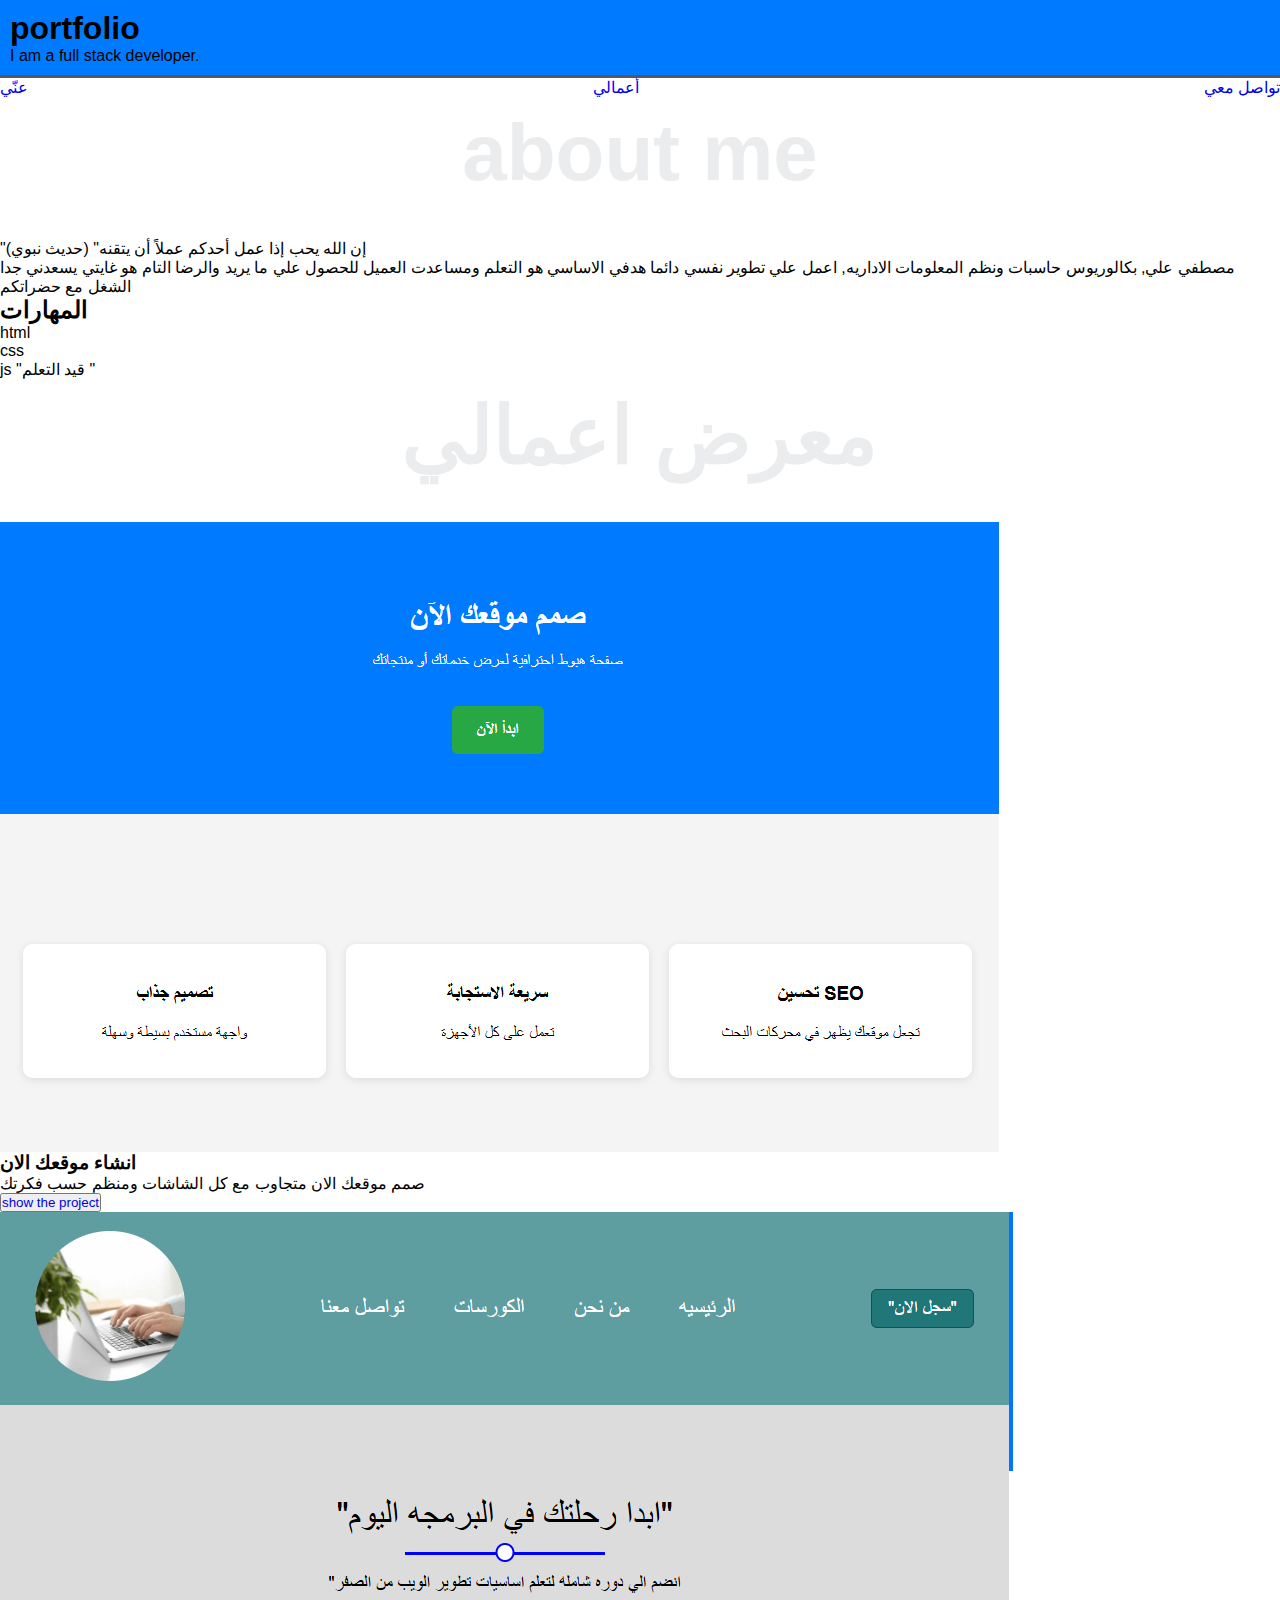
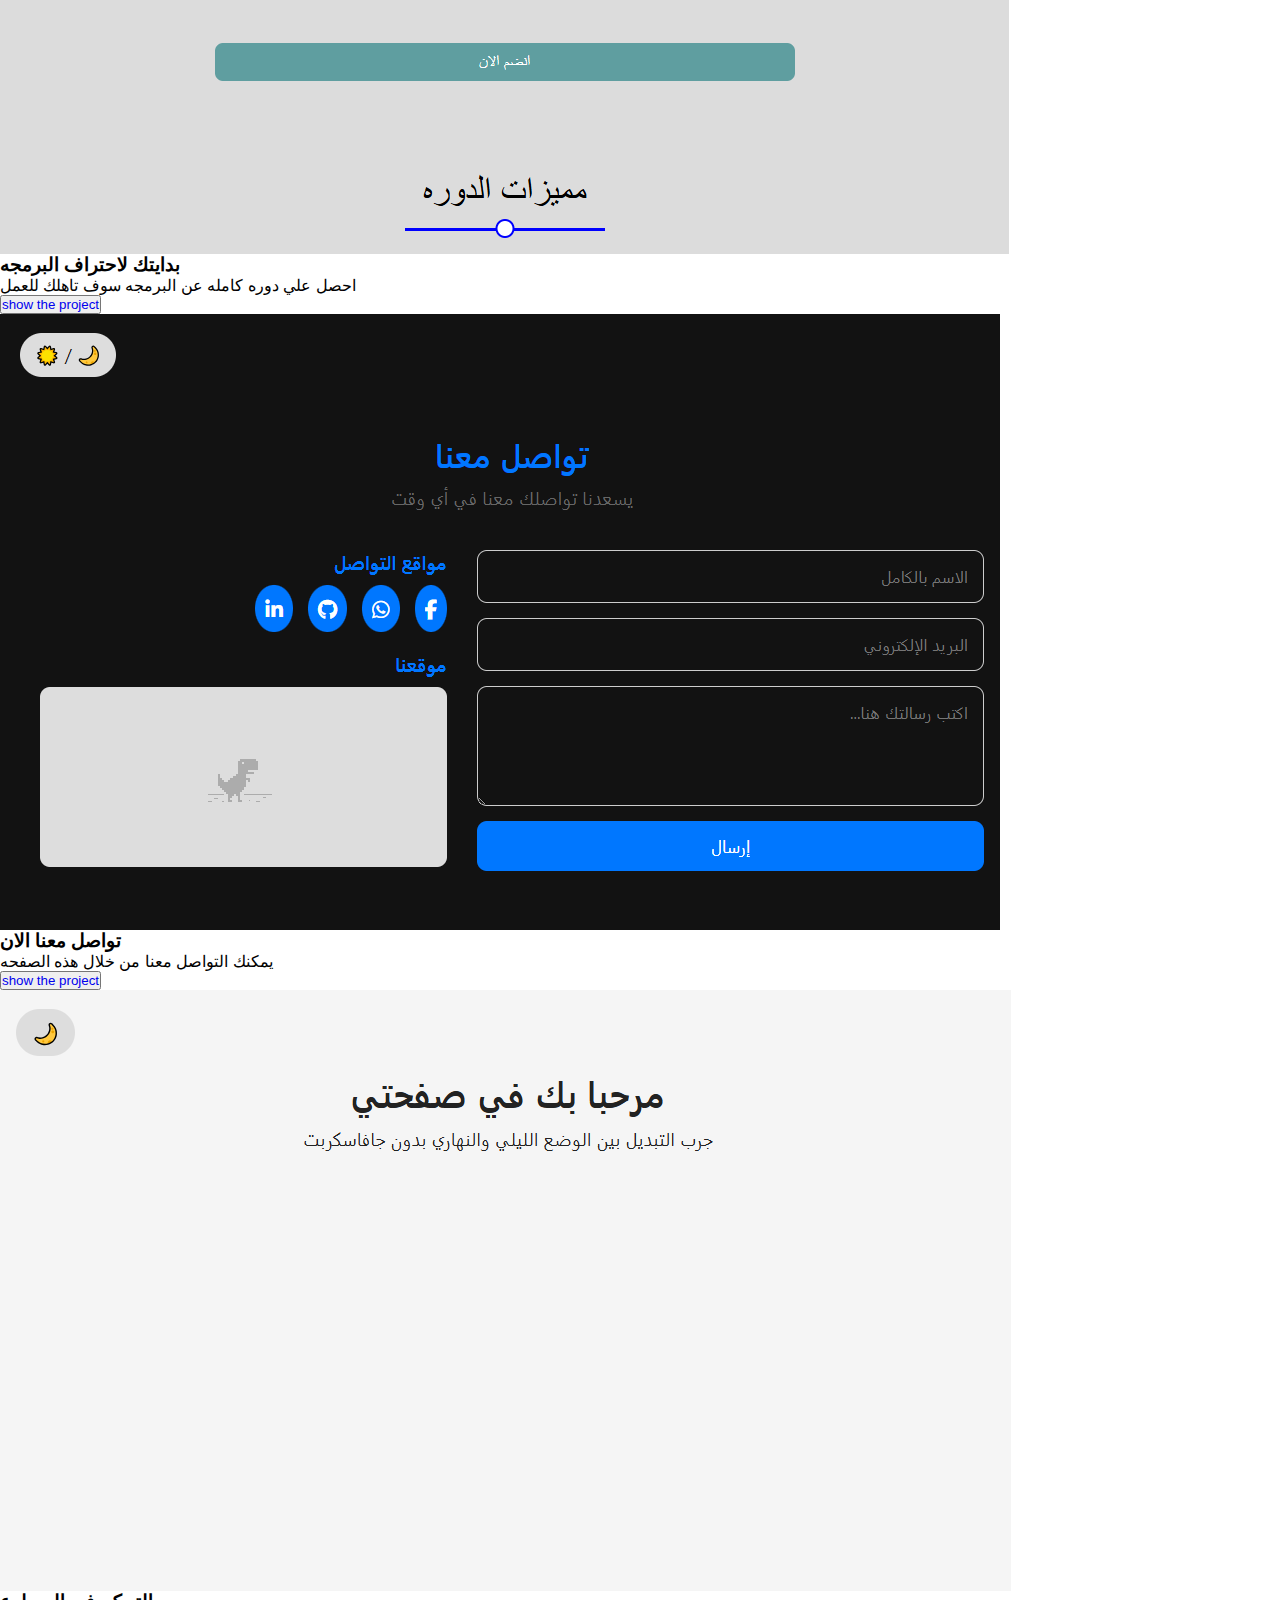
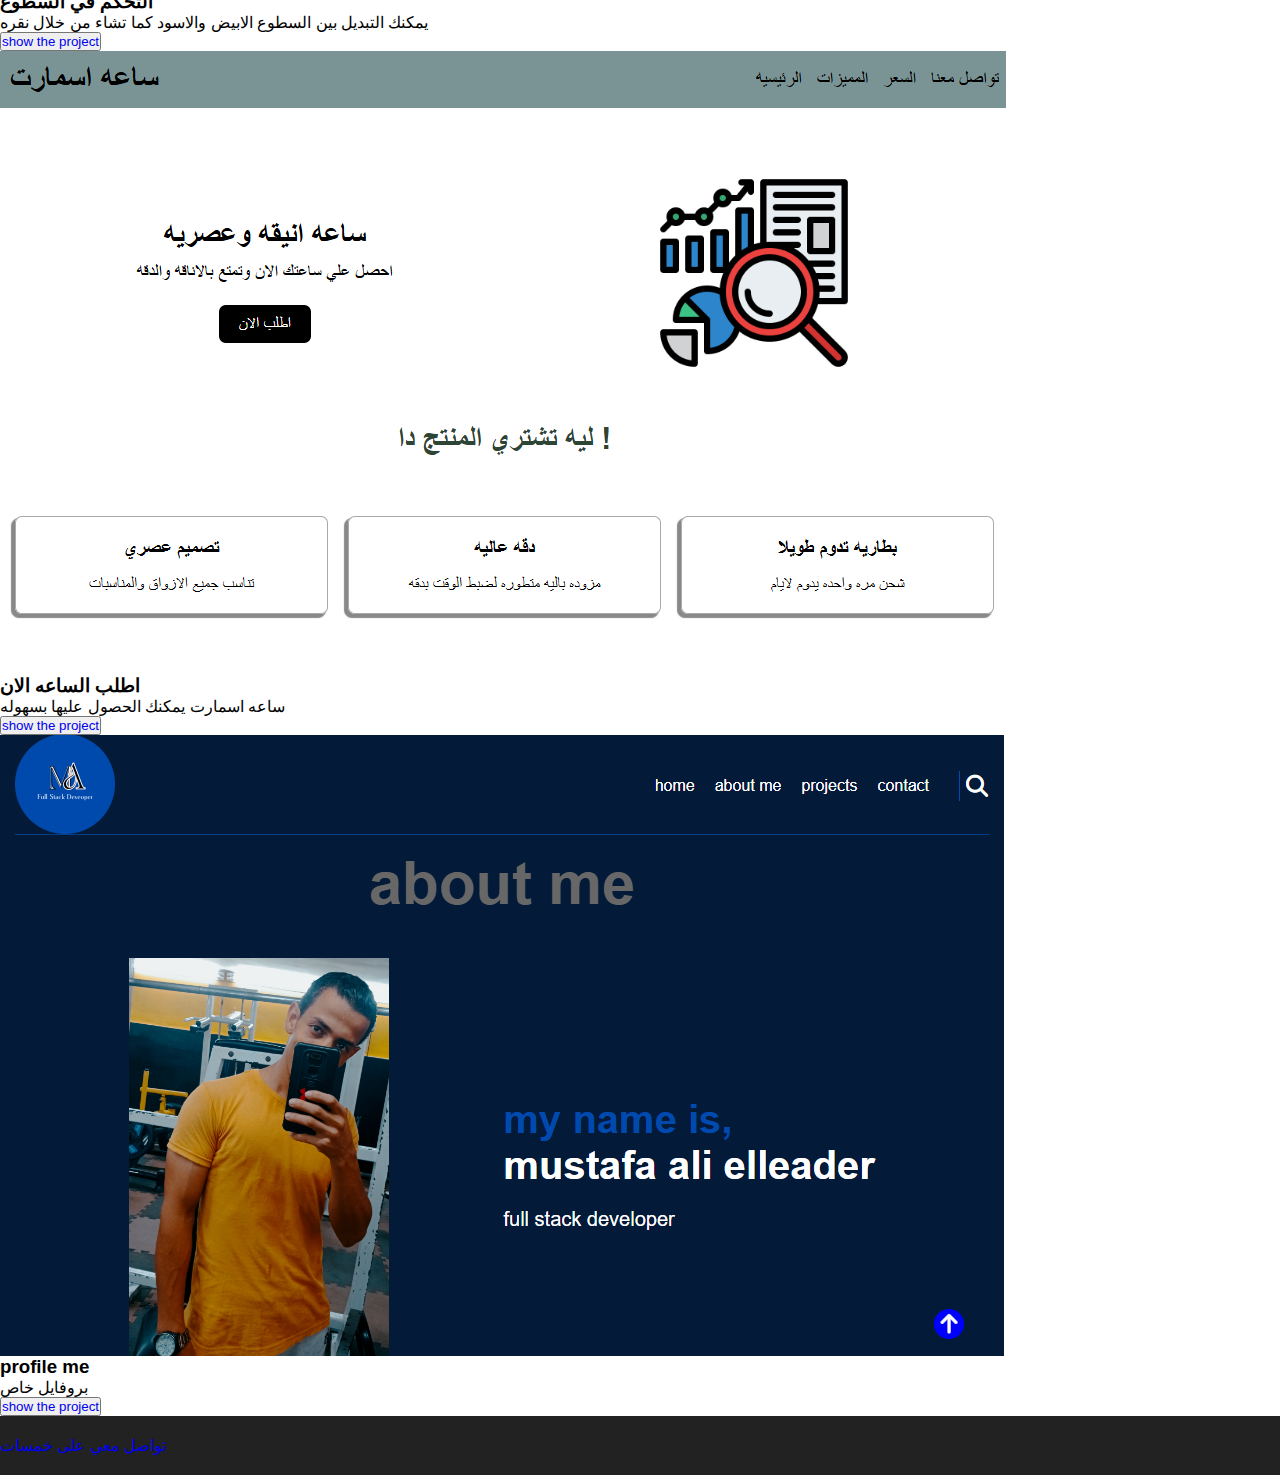
<file: index.html>
<html lang="ar">
<head>
  <meta charset="UTF-8">
  <meta name="viewport" content="width=device-width, initial-scale=1.0">
  <title>مصطفى علي - بورتفوليو</title>
  <link rel="stylesheet" href="css/test.css">
  <link href="https://fonts.googleapis.com/css2?family=Cairo:wght@400;700&display=swap" rel="stylesheet">
</head>
<body>
  <header>
    <h1>portfolio</h1>
    <p> I am a full stack developer.</p>
  </header>
  <nav>
    <a href="#about">عنّي</a>
    <a href="#projects">أعمالي</a>
    <a href="#contact">تواصل معي</a>
  </nav>
  <section class="about-me" id="about">
    <h1 class="title">about me</h1>
    <div class="info">
      <p>"إن الله يحب إذا عمل أحدكم عملاً أن يتقنه"
        (حديث نبوي) <br>
        مصطفي علي, بكالوريوس حاسبات ونظم المعلومات الاداريه,
        اعمل علي تطوير نفسي دائما هدفي الاساسي هو التعلم ومساعدت العميل للحصول علي ما يريد 
        والرضا التام هو غايتي يسعدني جدا الشغل مع حضراتكم
        
    </p>
    <div class="skills">
      <h2>المهارات</h2>
      <ol>
        <li>html</li>
        <li>css</li>
        <li>js "قيد التعلم "</li>
      </ol>
    </div>
    </div>
  </section>

  <section class="show-por" id="projects">
    <h2 class="title">معرض اعمالي</h2>
    <div class="projects">

      <div class="project">
        <div class="image"><img src="image/landing 1.PNG" alt="صوره المشروع"></div>
        <div class="info-pro">
          <h3>انشاء موقعك الان</h3>
          <p>صمم موقعك الان متجاوب مع كل الشاشات ومنظم حسب فكرتك</p>
        </div>
        <button><a href="landing1/index.html">show the project</a></button>
      </div>

      <div class="project">
        <div class="image"><img src="image/landing 2.PNG" alt="صوره المشروع"></div>
        <div class="info-pro">
          <h3>بدايتك لاحتراف البرمجه </h3>
          <p>احصل علي دوره كامله عن البرمجه سوف تاهلك للعمل </p>
        </div>
        <button><a href="landing2/codemaster.html">show the project</a></button>
      </div>

      <div class="project">
        <div class="image"><img src="image/landing 3.PNG" alt="صوره المشروع"></div>
        <div class="info-pro">
          <h3>تواصل معنا الان</h3>
          <p>يمكنك التواصل معنا من خلال هذه الصفحه</p>
        </div>
        <button><a href="landing3/index.html">show the project</a></button>
      </div>

      <div class="project">
        <div class="image"><img src="image/landing 4.PNG" alt="صوره المشروع"></div>
        <div class="info-pro">
          <h3>التحكم في السطوع</h3>
          <p>يمكنك التبديل بين السطوع الابيض والاسود كما تشاء من خلال نقره</p>
        </div>
        <button><a href="landing4/index.html">show the project</a></button>
      </div>

      <div class="project">
        <div class="image"><img src="wristwatch/image/Capture.PNG" alt="صوره المشروع"></div>
        <div class="info-pro">
          <h3>اطلب الساعه الان</h3>
          <p>ساعه اسمارت يمكنك الحصول عليها بسهوله</p>
        </div>
        <button><a href="wristwatch/index.html">show the project</a></button>
      </div>

      <div class="project">
        <div class="image"><img src="image/profile.PNG" alt="صوره المشروع"></div>
        <div class="info-pro">
          <h3>profile me</h3>
          <p>بروفايل خاص</p>
        </div>
        <button><a href="profile me/index.html">show the project</a></button>
      </div>
    </div>
  </section>

  <footer class="contact" id="contact">
    <a href="https://khamsat.com/user/mustafa_elleader_8" target="_blank">تواصل معي على خمسات</a>
  </footer>
</body>
</html>
</file>
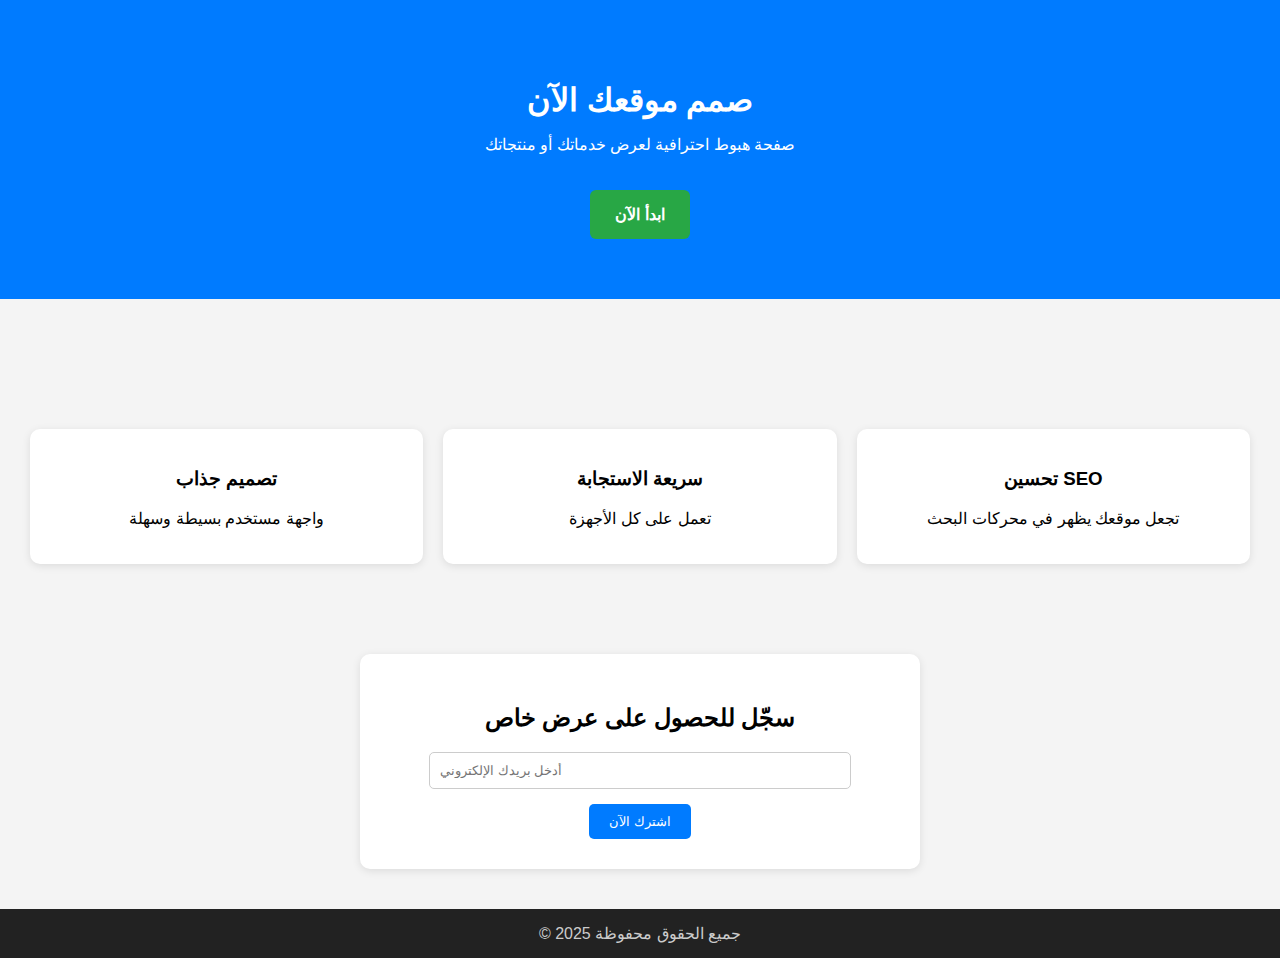
<file: landing1/index.html>
<!DOCTYPE html>
<html lang="ar">
<head>
  <meta charset="UTF-8">
  <meta name="viewport" content="width=device-width, initial-scale=1.0">
  <title>صفحة هبوط - خدمة تصميم مواقع</title>
  <link rel="stylesheet" href="css/style.css">
</head>
<body>
  <header>
    <h1>صمم موقعك الآن</h1>
    <p>صفحة هبوط احترافية لعرض خدماتك أو منتجاتك</p>
    <a href="#form" class="cta-button">ابدأ الآن</a>
  </header>

  <section>
    <!-- <img src="image/activity04.jpg" alt="صورة توضيحية" style="width: 100% ;max-width: 600px; height: 300px;"> -->
  </section>

  <section class="features">
    <div class="feature">
      <h3>تصميم جذاب</h3>
      <p>واجهة مستخدم بسيطة وسهلة</p>
    </div>
    <div class="feature">
      <h3>سريعة الاستجابة</h3>
      <p>تعمل على كل الأجهزة</p>
    </div>
    <div class="feature">
      <h3>تحسين SEO</h3>
      <p>تجعل موقعك يظهر في محركات البحث</p>
    </div>
  </section>

  <section id="form">
    <form>
      <h2>سجّل للحصول على عرض خاص</h2>
      <input type="email" placeholder="أدخل بريدك الإلكتروني" required>
      <br>
      <input type="submit" value="اشترك الآن">
    </form>
  </section>

  <footer>
    &copy; 2025 جميع الحقوق محفوظة
  </footer>

</body>
</html>
</body>
</html>
</file>
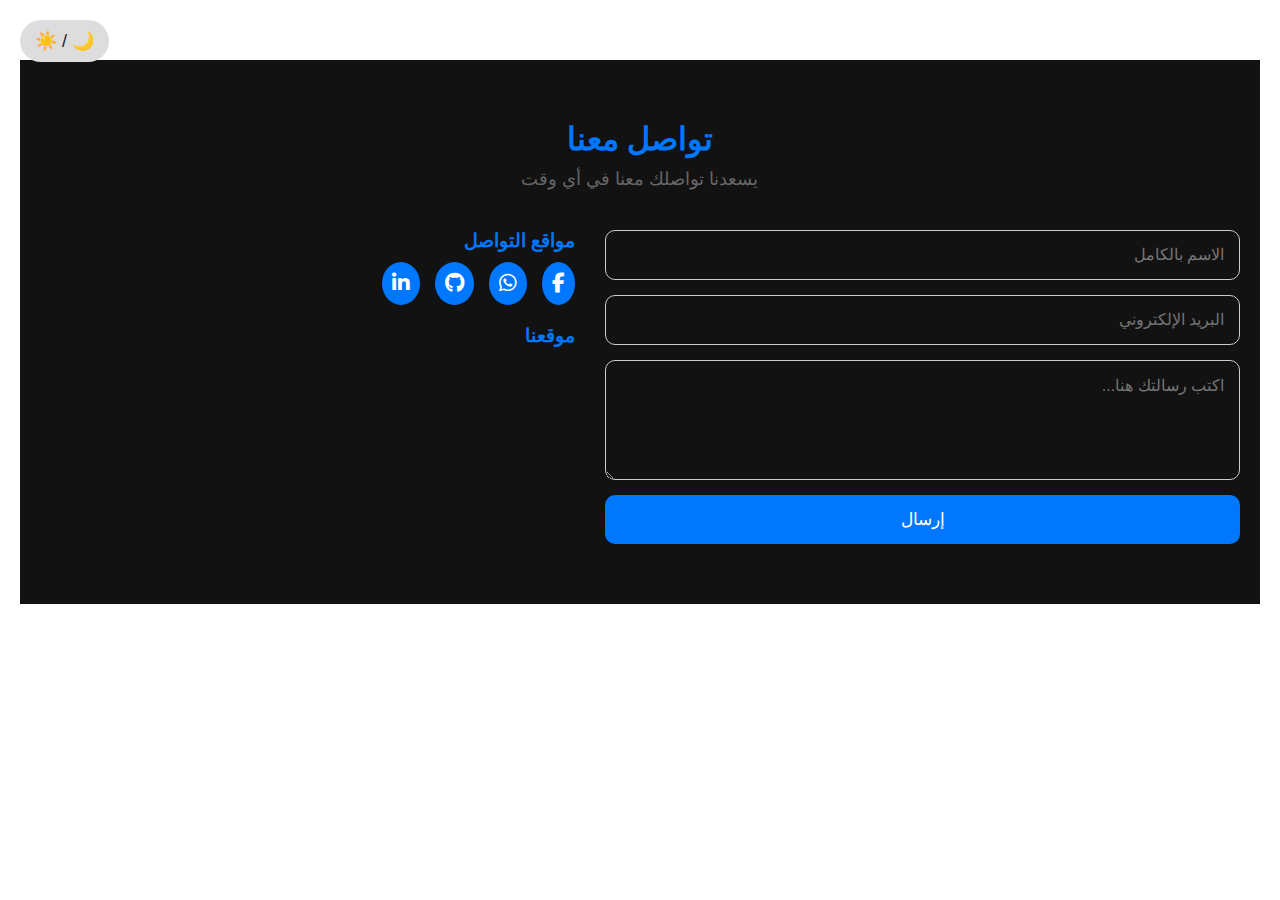
<file: landing3/index.html>
<!DOCTYPE html>
<html lang="ar" dir="rtl">
<head>
  <meta charset="UTF-8" />
  <meta name="viewport" content="width=device-width, initial-scale=1.0"/>
  <title>نموذج تواصل</title>
  <link rel="stylesheet" href="css/style.css"/>
  <link rel="stylesheet" href="https://cdnjs.cloudflare.com/ajax/libs/font-awesome/6.5.0/css/all.min.css"/>
</head>
<body>
  <input type="checkbox" id="mode-toggle" hidden>
  <label for="mode-toggle" class="toggle-label">
    🌙 / ☀️
  </label>
<div class="wrapper">
  <section class="contact-section">
    <div class="container">
      <h2>تواصل معنا</h2>
      <p class="desc">يسعدنا تواصلك معنا في أي وقت</p>

      <div class="contact-wrapper">
        <!-- النموذج -->
        <form class="contact-form">
          <input type="text" placeholder="الاسم بالكامل" required>
          <input type="email" placeholder="البريد الإلكتروني" required>
          <textarea placeholder="اكتب رسالتك هنا..." required></textarea>
          <button type="submit">إرسال</button>
        </form>

        <!-- معلومات إضافية -->
        <div class="contact-info">
          <h3>مواقع التواصل</h3>
          <div class="social-icons">
            <a href="#"><i class="fab fa-facebook-f"></i></a>
            <a href="#"><i class="fab fa-whatsapp"></i></a>
            <a href="#"><i class="fab fa-github"></i></a>
            <a href="#"><i class="fab fa-linkedin-in"></i></a>
          </div>

          <h3>موقعنا</h3>
          <div class="map">
            <iframe src="https://maps.google.com/maps?q=cairo&t=&z=13&ie=UTF8&iwloc=&output=embed"
              width="100%" height="180" style="border:0;" allowfullscreen="" loading="lazy"></iframe>
          </div>
        </div>
      </div>
    </div>
  </section>
</div>
</body>
</html>
</file>
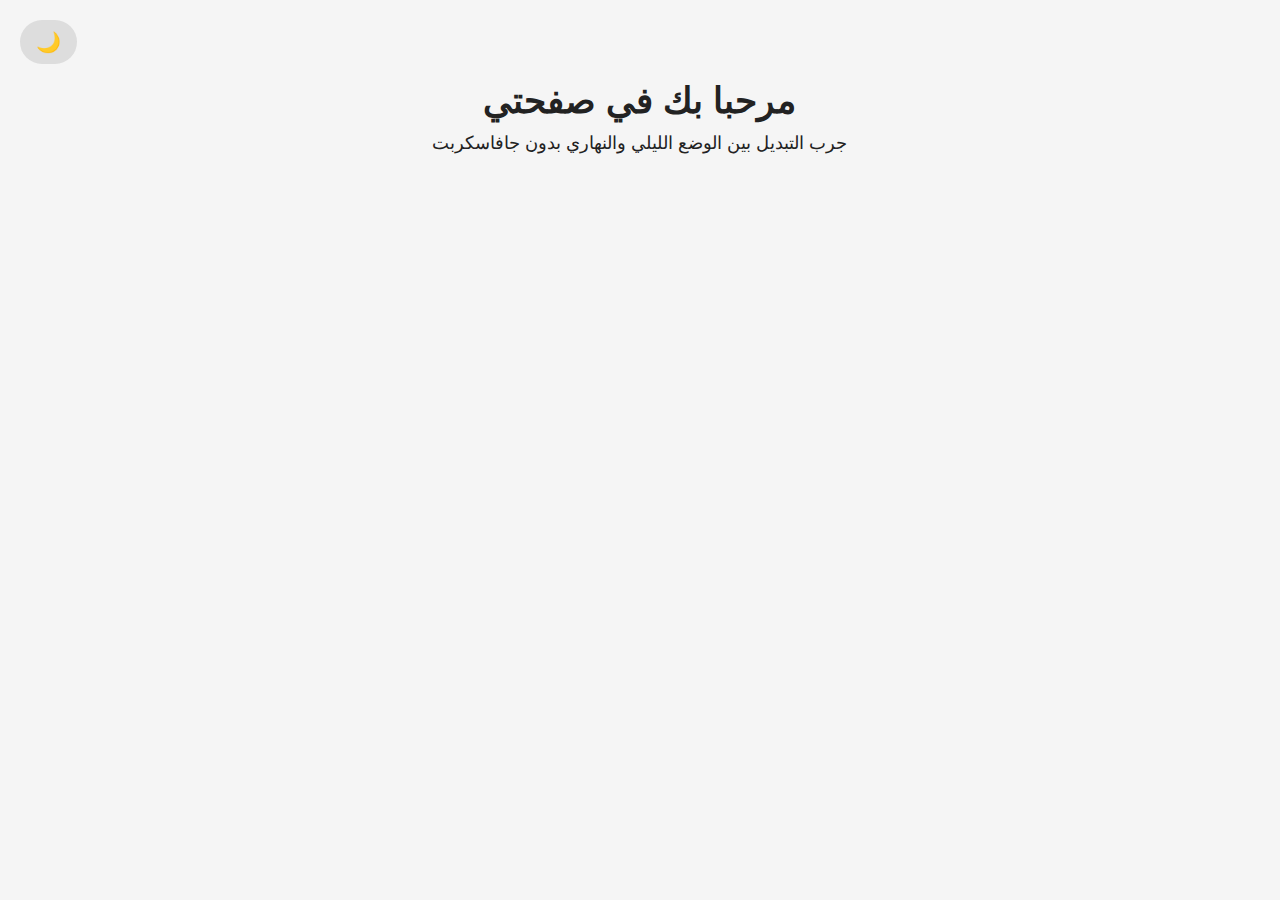
<file: landing4/index.html>
<!DOCTYPE html>
<html lang="ar" dir="rtl">
<head>
  <meta charset="UTF-8" />
  <meta name="viewport" content="width=device-width, initial-scale=1.0"/>
  <title>الوضع الليلي / النهاري</title>
  <link rel="stylesheet" href="style.css"/>
</head>
<body>

  <input type="checkbox" id="mode-toggle" hidden>
  
  <div class="wrapper">
    <label for="mode-toggle" class="toggle-label">
      <span class="sun">☀️</span>
      <span class="moon">🌙</span>
    </label>

    <div class="container">
      <h1>مرحبا بك في صفحتي</h1>
      <p>جرب التبديل بين الوضع الليلي والنهاري بدون جافاسكربت</p>
    </div>
  </div>

</body>
</html>
</file>
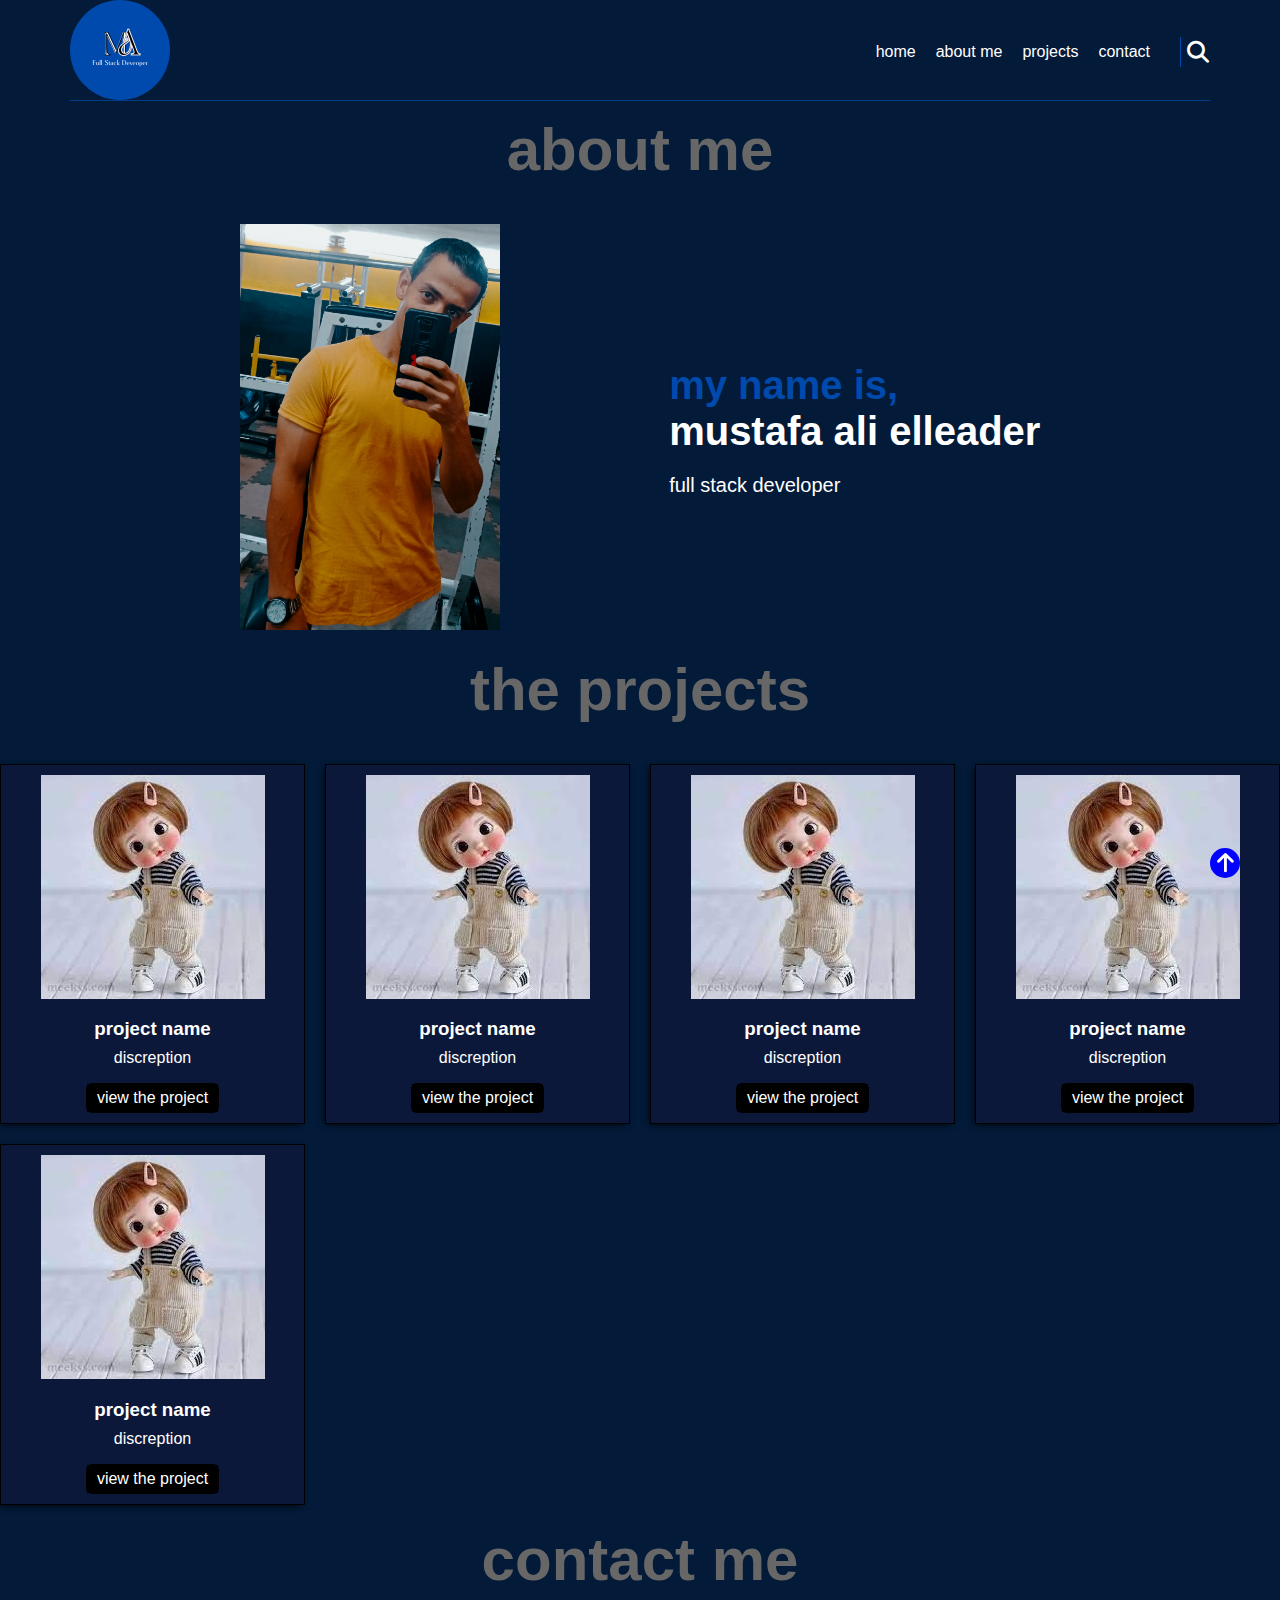
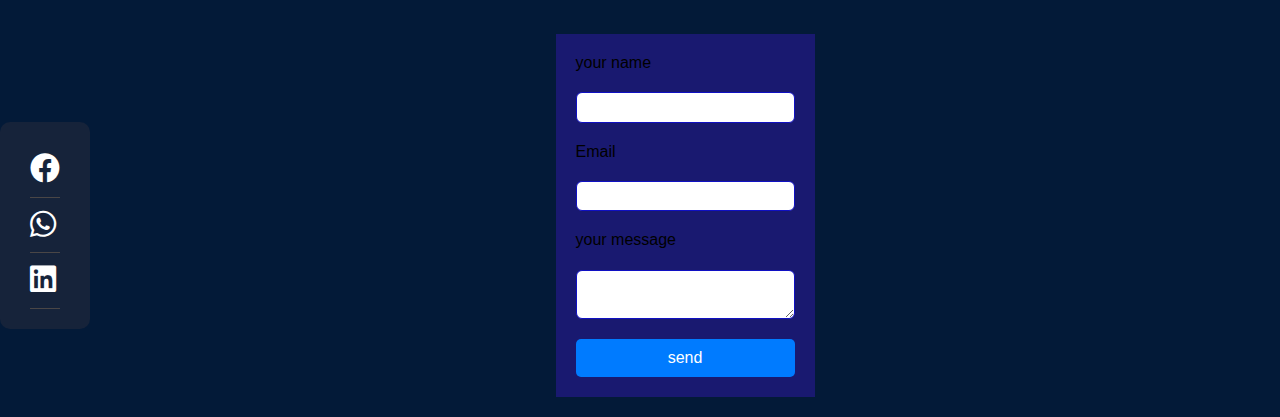
<file: profile me/index.html>
<!DOCTYPE html>
<html lang="en">
<head>
    <meta charset="UTF-8">
    <meta name="viewport" content="width=device-width, initial-scale=1.0">
    <title>profile me</title>
    <link rel="stylesheet" href="css/all.min.css">
    <link rel="stylesheet" href="css/normalize.css">
    <link rel="stylesheet" href="css/framework.css">
    <link rel="stylesheet" href="css/profile.css">
</head>
<body>
<header>
    <div class="container">
        <div class="logo"><a href="#"><img class="fs-100" src="images/logo.png" alt="logo"></a></div>
    <nav id="home">
        <i class="fas fa-bars toggle-menu"></i>
        <ul>
            <li><a href="#home">home</a></li>
            <li><a href="#about me">about me</a></li>
            <li><a href="#projects">projects</a></li>
            <li><a href="#contact">contact</a></li>
        </ul>
        <div class="form">
            <i class="fas fa-search"></i>
        </div>
    </nav>
    </div>
</header>
<section class="about-me">
    <div id="about me" class="title">
        <h2>about me</h2>
    </div>
    <div class="container">
        <div class="img-me">
            <img class="w-full" src="images/name.jpg" alt="mustafa">
        </div>
        <div class="info">
            <h1><span>my name is,</span><br> mustafa ali elleader </h1>
            <p>full stack developer</p>
        </div>
    </div>
</section>
<section class="projects">
    <div id="projects" class="title">
    <h2>the projects</h2>
    </div>
    <div class="all-project">

        <div class="project">
            <div class="imag"><img src="images/project.jpg" alt=""></div>
            <div class="text">
                <h3>project name</h3>
                <p>discreption</p>
            </div>
            <button><a href="#">view the project</a></button>
        </div>

        <div class="project">
            <div class="imag"><img src="images/project.jpg" alt=""></div>
            <div class="text">
                <h3>project name</h3>
                <p>discreption</p>
            </div>
            <button><a href="#">view the project</a></button>
        </div>

        <div class="project">
            <div class="imag"><img src="images/project.jpg" alt=""></div>
            <div class="text">
                <h3>project name</h3>
                <p>discreption</p>
            </div>
            <button><a href="#">view the project</a></button>
        </div>

        <div class="project">
            <div class="imag"><img src="images/project.jpg" alt=""></div>
            <div class="text">
                <h3>project name</h3>
                <p>discreption</p>
            </div>
            <button><a href="#">view the project</a></button>
        </div>

        <div class="project">
            <div class="imag"><img src="images/project.jpg" alt=""></div>
            <div class="text">
                <h3>project name</h3>
                <p>discreption</p>
            </div>
            <button><a href="#">view the project</a></button>
        </div>
    </div>
</section>
<section class="contact">
    <div id="contact" class="title">
    <h2>contact me </h2>
    </div>
    <div class="con">
        <div class="social-media">
        <ul>
            <li><a class="facebook" title="تواصل معي علي فيس بوك" href="#"><i class="fa-brands fa-facebook"></i></a></li>
            <li><a class="whatsup" title="تواصل معي علي واتس اب" href="#"><i class="fa-brands fa-whatsapp"></i></a></li>
            <li><a class="linkin" title="تواصل معي علي لينكد ان" href="#"><i class="fa-brands fa-linkedin"></i></a></li>
        </ul>
    </div>
        <form action="">
            <label for="name">your name</label>
            <input type="text" id="name" required>
            <label for="mail">Email</label>
            <input type="email" id="mail" required>
            <label for="message">your message</label>
            <textarea name="mess" id="message" required></textarea>
            <button type="submit">send</button>
        </form>
    </div>
</section>
<div class="up"><a href="#home"><i class="fa-solid fa-arrow-up"></i></a></div>
</body>
</html>
</file>
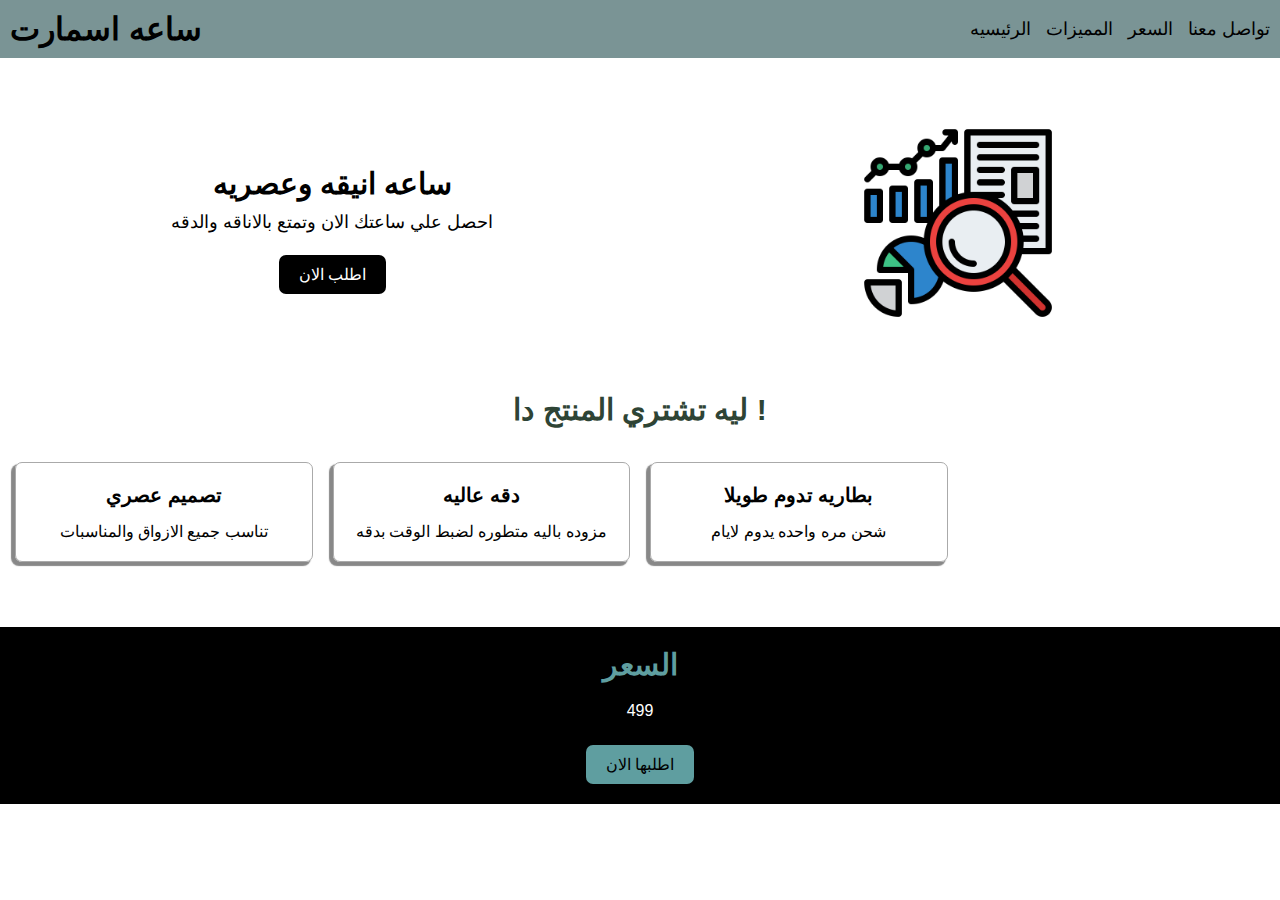
<file: wristwatch/index.html>
<!DOCTYPE html>
<html lang="en">
<head>
    <meta charset="UTF-8">
    <meta name="viewport" content="width=device-width, initial-scale=1.0">
    <title>wristwatch</title>
    <link rel="stylesheet" href="style.css">
</head>
<body>
    <header>
        <h1>ساعه اسمارت</h1>
        <ul>
            <li><a href="#home">الرئيسيه</a></li>
            <li><a href="#fecuors">المميزات</a></li>
            <li><a href="#price">السعر</a></li>
            <li><a href="#contact">تواصل معنا</a></li>
        </ul>
    </header>

    <section class="home" id="home">
        <div class="text">
            <h2>ساعه انيقه وعصريه</h2>
            <p>احصل علي ساعتك الان وتمتع بالاناقه والدقه</p>
            <a href="#">اطلب الان</a>
        </div>
        <div class="image">
            <img src="image/work-steps-1.png" alt="صوره توضيحيه">
        </div>
    </section>

    <section class="fecuors" id="fecuors">
        <h2>ليه تشتري المنتج دا !</h2>
        <div class="cards">

            <div class="card">
                <h3>تصميم عصري</h3>
                <p>تناسب جميع الازواق والمناسبات</p>
            </div>

            <div class="card">
                <h3>دقه عاليه</h3>
                <p>مزوده باليه متطوره لضبط الوقت بدقه</p>
            </div>

            <div class="card">
                <h3>بطاريه تدوم طويلا</h3>
                <p>شحن مره واحده يدوم لايام </p>
            </div>
        </div>
    </section>

    <section class="price" id="price">
        <h3>السعر</h3>
        <p>499</p>
        <a href="#">اطلبها الان</a>
    </section>
</body>
</html>
</file>
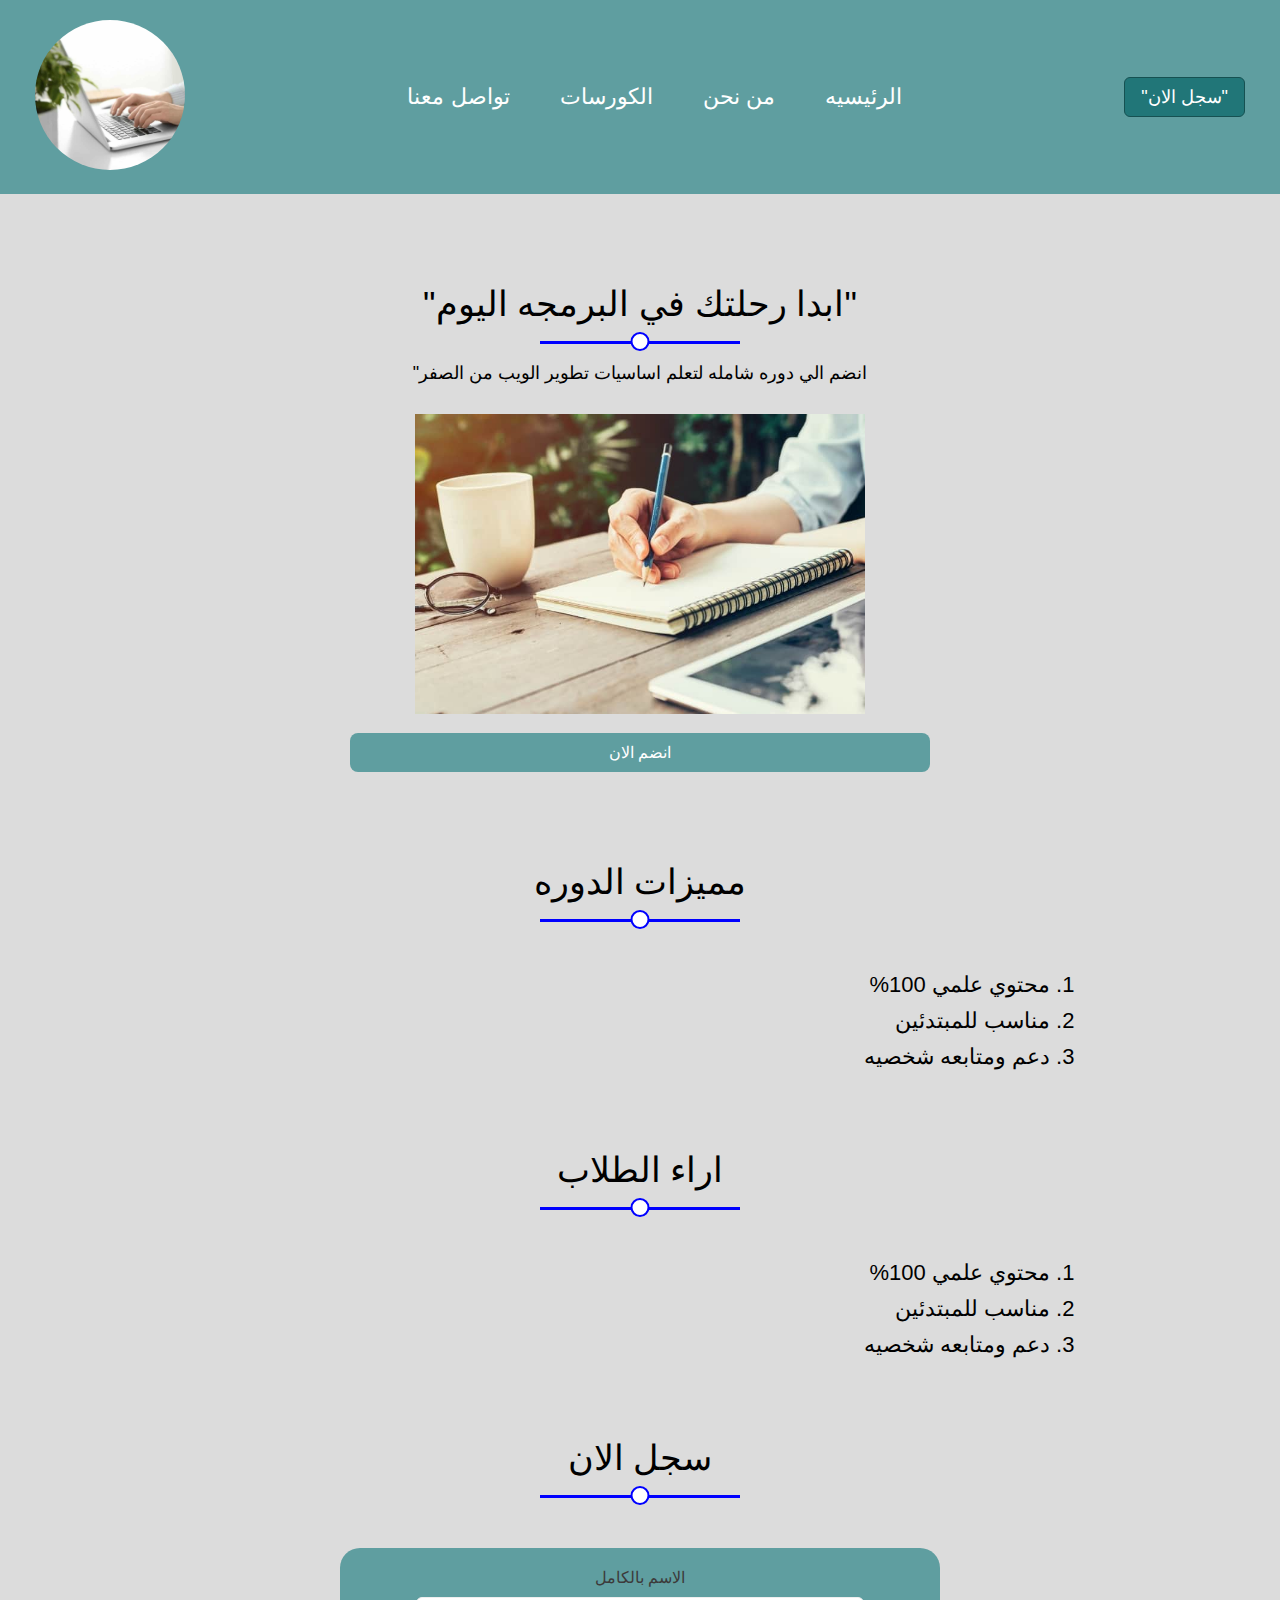
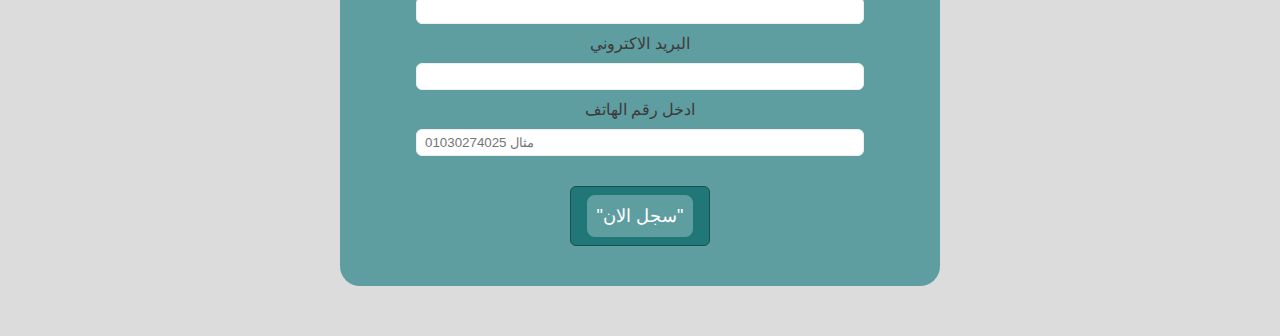
<file: codemaster.html>
<!DOCTYPE html>
<html lang="en">
<head>
    <meta charset="UTF-8">
    <meta name="viewport" content="width=device-width, initial-scale=1.0">
    <title>codemaster</title>
    <link rel="stylesheet" href="codemaster.css">
</head>
<body>
    <header>
        <div class="container">
            <div class="logo"><img src="features-02.jpg" alt=""></div>
            <nav>
                <ul>
                    <li><a href="الرئيسيه">الرئيسيه</a></li>
                    <li><a href="من نحن">من نحن</a></li>
                    <li><a href="الكورسات">الكورسات</a></li>
                    <li><a href="تواصل معنا">تواصل معنا</a></li>
                </ul>
            </nav>
            <button><a href="#سجل الان">"سجل الان"</a></button>
        </div>
    </header>

    <section class="hero-section">
            <h2>"ابدا رحلتك في البرمجه اليوم"</h2>
            <p>"انضم الي دوره شامله لتعلم اساسيات تطوير الويب من الصفر</p>
            <div class="image"><img src="portfolio-1.jpg" alt=""></div>
            <a href="#">انضم الان</a>
    </section>

    <section class="course-features">
        <div class="container">
        <h2>مميزات الدوره</h2>
        <ol>
            <li>محتوي علمي 100%</li>
            <li>مناسب للمبتدئين</li>
            <li>دعم ومتابعه شخصيه</li>
        </ol>
        </div>

    </section>

    <section class="course-features">
        <div class="container">
        <h2>اراء الطلاب</h2>
        <ol>
            <li>محتوي علمي 100%</li>
            <li>مناسب للمبتدئين</li>
            <li>دعم ومتابعه شخصيه</li>
        </ol>
        </div>
    </section>
    <section>
        <h2>سجل الان</h2>
        <form action="">
            <label for="name">الاسم بالكامل</label>
            <input id="name" type="text" required>

            <label for="mail">البريد الاكتروني</label>
            <input id="mail" type="mail" required>

            <label for="phon">ادخل رقم الهاتف</label>
            <input id="phon" type="tel" required placeholder="مثال 01030274025" pattern="[0-9] {11}">

            <button id="سجل الان"><a href="#">"سجل الان"</a></button>
        </form>
    </section>

</body>
</html>
</file>
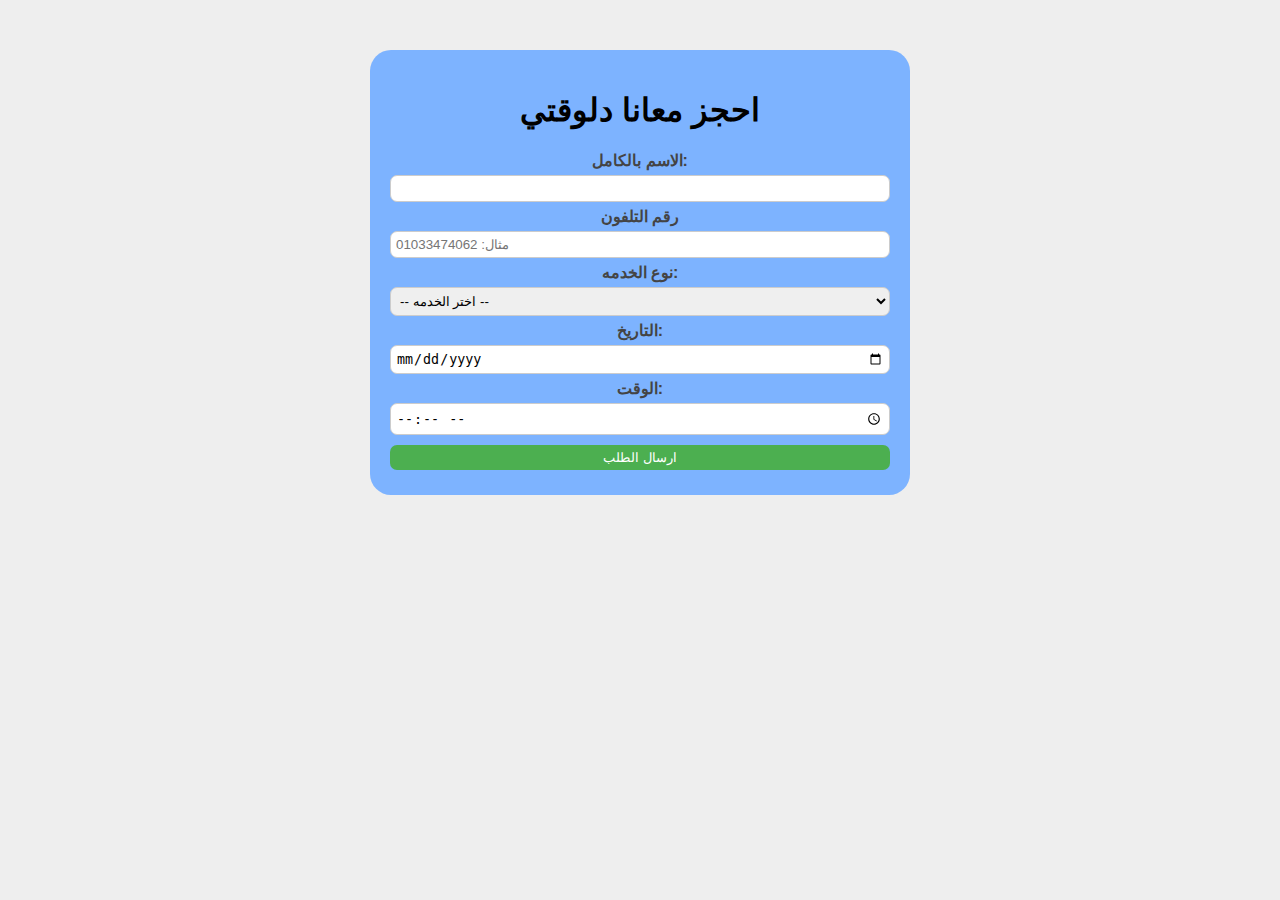
<file: formbuy.html>
<!DOCTYPE html>
<html lang="en">
<head>
    <!-- لدعم اللغه العربيه -->
    <meta charset="UTF-8">
    <meta name="viewport" content="width=device-width, initial-scale=1.0">
    <title>احجز معانا الان</title>
    <style>
    body {
    padding: 0;
    margin: 0;
    font-family: Arial;
    background-color: #eee;
    }
    .book-now {
    background-color: #7db3ff;
    max-width: 500px;
    text-align: center;
    margin: 50px auto 0;
    padding: 20px;
    border-radius: 21px;
    }
    label {
    display: block;
    color: #444;
    font-weight: bold;
    }
    input, select {
    width: 100%;
    padding: 5px;
    margin: 5px 0;
    border-radius: 7px;
    border: 1px solid #ccc;
    box-sizing: border-box;
    }
    input[type="submit"] {
    background-color: #4CAF50;
    color: white;
    cursor: pointer;
    border: none;
    transition: background 0.3s;
    }
    input[type="submit"]:hover {
        background-color: #45a049;
    }
    </style>
</head>
<body>
    <div class="book-now">
        <h1>احجز معانا دلوقتي</h1>
        <form action="" method="POST">

            <label for="name">الاسم بالكامل:</label>
            <input type="text" id="name" required>

            <label for="phone">رقم التلفون</label>
            <input type="tel" id="phone" placeholder="مثال: 01033474062" pattern="[0-9]{11}" required>

            <label for="service">نوع الخدمه: </label>
            <select name="service" id="service" required>
                <option value="">-- اختر الخدمه --</option>
                <option value="تصميم موقع">تصميم موقع</option>
                <option value="تصميم صفحه هبوط">تصميم صفحة هبوط</option>
                <option value="تفريغ نصوص">تفريغ نصوص</option>
                <option value="تحويل pdf">تحويل pdf الي word</option>
            </select>
            <label for="dat">التاريخ:</label>
            <input type="date" id="dat" name="date" required>

            <label for="time">الوقت:</label>
            <input type="time" id="time" name="time" required>

            <input type="submit" value="ارسال الطلب" name="send">
        </form>
    </div>
</body>
</html>
</file>
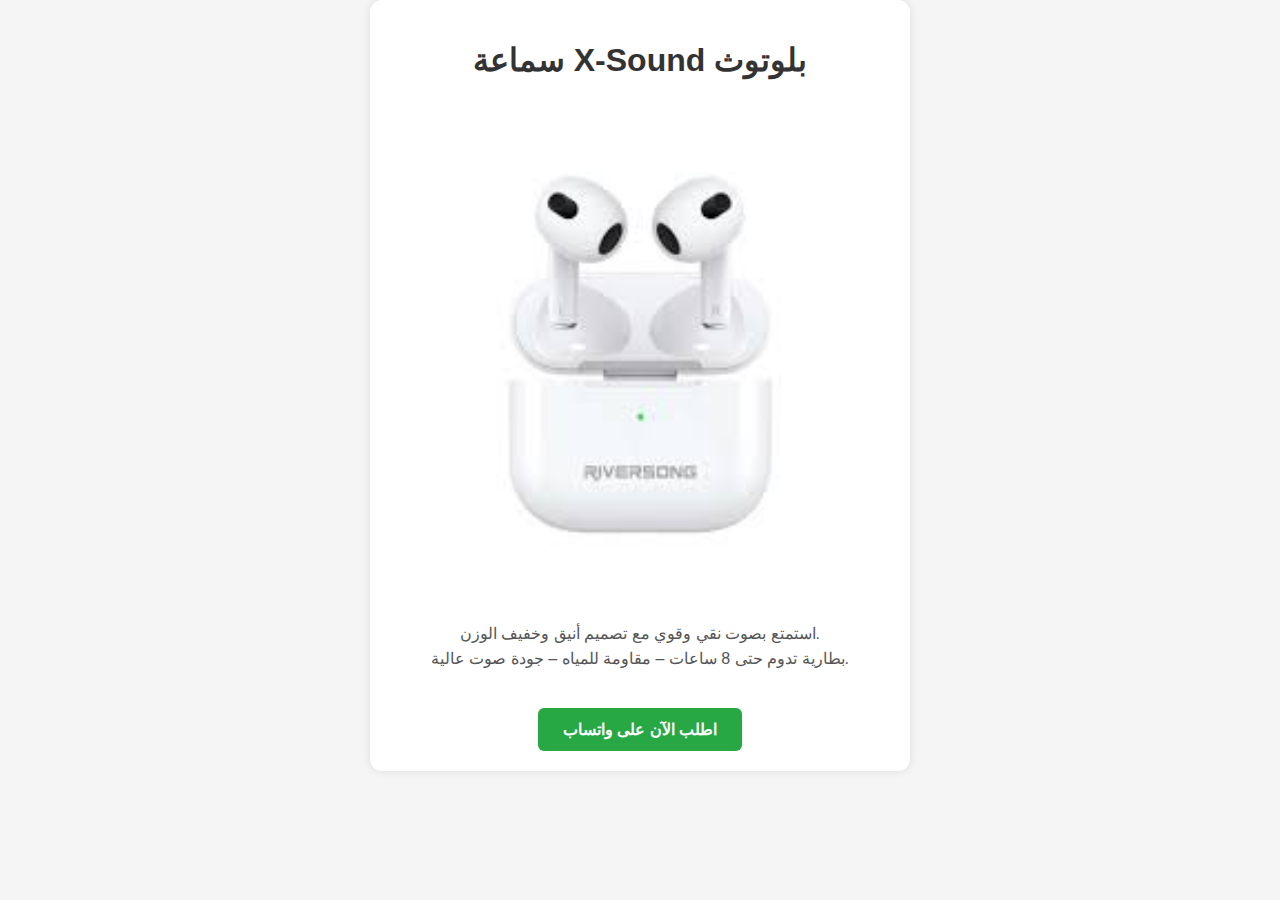
<file: landingpage.html>
<!DOCTYPE html>
<html lang="ar">
<head>
  <meta charset="UTF-8" />
  <meta name="viewport" content="width=device-width, initial-scale=1.0" />
  <title>X-Sound – سماعة بلوتوث</title>
  <style>
    body {
      font-family: Arial, sans-serif;
      margin: 0;
      background: #f5f5f5;
      text-align: center;
    }

    .container {
      max-width: 500px;
      margin: auto;
      padding: 20px;
      background: white;
      border-radius: 12px;
      box-shadow: 0 0 10px rgba(0,0,0,0.1);
    }

    img {
      width: 100%;
      border-radius: 10px;
    }

    h1 {
      color: #333;
    }

    p {
      color: #555;
      font-size: 16px;
      line-height: 1.6;
    }

    .btn {
      display: inline-block;
      padding: 12px 25px;
      margin-top: 20px;
      background-color: #28a745;
      color: white;
      text-decoration: none;
      font-weight: bold;
      border-radius: 6px;
    }

    .btn:hover {
      background-color: #218838;
    }

    @media (max-width: 600px) {
      .container {
        margin: 10px;
      }
    }
  </style>
</head>
<body>
  <div class="container">
    <h1>سماعة X-Sound بلوتوث</h1>
    <img src="download.jpeg" alt="سماعة بلوتوث" />
    <p>
      استمتع بصوت نقي وقوي مع تصميم أنيق وخفيف الوزن.<br>
      بطارية تدوم حتى 8 ساعات – مقاومة للمياه – جودة صوت عالية.
    </p>
    <a href="https://wa.me/201000000000" class="btn" target="_blank">اطلب الآن على واتساب</a>
  </div>
</body>
</html>
</file>
<file: css/test.css>
:root {
    --color-title: #ebeced;
    --min-transition: 0.3s;
}

* {
    --webkit-box-sizing: border-box;
    --moz-box-sizing: border-box;
    --moz-box-sizing: border-box;
    padding: 0;
    margin: 0;
}
html {
    scroll-behavior: smooth;
}
body {
    font-family: Arial, sans-serif;
}
ul {
    list-style: none;
}
a {
    text-decoration: none;
}

.title {
    text-align: center;
    padding: 10px;
    margin-bottom: 30px;
    color: var(--color-title);
    font-size: 80px;
}

main {
    position: relative;
    height: 100vb;
    background-size: cover;
    background-position: center;
    background-repeat: no-repeat;
}

header {
    position: relative;
    background-color: #007bff;
    background-size: cover;
    padding: 10px;
    border-bottom: 3px solid #615454;
}

nav {
    display: flex;
    justify-content: space-between;
    align-items: center;
}

.logo h1 {
    color: white;
    padding: 0 3px 0 3px;
    font-size: 40px;
}
nav .mega-mnuo {
    position: relative;
    cursor: pointer;
}
nav .mega-mnuo:hover .icon span:nth-child(2){
    width: 100%;
}

@media(min-width: 768px) {
    nav .mega-mnuo {
        display: none;
    }
}
nav .mega-mnuo .icon {
    display: flex;
        flex-wrap: wrap;
        justify-content: end;
        width: 30px;
}
nav .mega-mnuo .icon span {
    background-color: red;
    height: 2px;
    margin-bottom: 5px;
}
nav .mega-mnuo .icon span:first-child {
width: 100%;
}
nav .mega-mnuo .icon span:nth-child(2) {
width: 60%;
transition: all 0.3s ease;
}
nav .mega-mnuo .icon span:last-child {
    width: 100%;
}

nav ul {
    display: flex;
    gap: 30px;
    align-items: center;
}
@media(max-width: 767px) {
    nav ul {
        display: none;
    }
    nav .links:hover ul {
        display: block;
        position: absolute;
    right: 0;
    padding: 10px;
    width: 30%;
    background-color: #0b699d;
    border-radius: 6px;
    }
    ul li a {
        display: inline-block;
        padding: 10px;
        margin-bottom: 10px;
    }
    }

nav ul a {
    color: wheat;
    font-size: 18px;
}
nav ul a:hover {
    color: white;
}

nav button {
    padding: 3px 5px;
    cursor: pointer;
}

header .kwon_me {
    text-align: center;
    margin-top: 60px;
}
header .kwon_me h1 {
    font-size: 50px;
    color: white;
    margin-bottom: 10px;
}
header .kwon_me p {
    font-size: 22px;
    color: white;
}
/* start Get to know me  */

.Get_to_know_me .info {
    display: flex;
    justify-content: space-evenly;
    align-items: center;
}

.Get_to_know_me .info .discription {
    max-width: 60%;
}

.Get_to_know_me .info .discription p {
    font-size: 22px;
    line-height: 1.6;
}
.info img {
    width: 200px;
    filter: grayscale(100%);
    transition: var(--min-transition);
}
.info img:hover {
    filter: grayscale(0);
}
/* end Get to know me  */

/* start my business  */
.My_business {
    padding: 40px 20px;
}
.My_business .projects {
    display: grid;
        grid-template-columns: repeat(auto-fill, minmax(250px, 1fr));
        gap: 20px;
        text-align: center;
}

.My_business .projects .project {
    padding: 15px;
    margin: 10px;
    border-radius: 10px;
box-shadow: 0 2px 8px rgba(0,0,0,0.1);
}
.My_business .projects .project .imag {
    width: 100%;
}
.My_business .projects .project .imag img {
max-width: 100%;
border-radius: 6px;
}
.My_business .projects .project .proinfo {
    padding: 10px;
    margin-bottom: 10px;
}
.My_business .projects .project .proinfo p{
font-size: 15px;
color: #444141;
padding-top: 10px;
}

.My_business .projects .project .btn a {
    background-color: green;
    color: white;
    padding: 8px 16px;
    width: 90%;
    border: 1px solid #f1f1f1;
    border-radius: 6px;
    cursor: pointer;
    transition: all 0.3s ease;
}
.My_business .projects .project .btn button:hover {
background-color: rgb(11, 206, 11);
color: black;
}

/* end my business  */
/* start coll me  */

/* end coll me  */




footer {
    position: absolute;
    width: 100%;
    background-color: #222;
    padding: 20px 0;
}

footer ul {
    display: flex;
    justify-content: space-around;
    align-items: center;
}

footer ul img {
    width: 20px;
}

footer ul li {
    color: #665f5f;
}
</file>
<file: landing1/css/style.css>
html {
scroll-behavior: smooth;
}
body {
font-family: Arial, sans-serif;
margin: 0;
padding: 0;
background-color: #f4f4f4;
}
header {
background-color: #007bff;
color: white;
padding: 60px 20px;
text-align: center;
}
header h1 {
margin-bottom: 15px;
}
section {
padding: 40px 20px;
text-align: center;
}
.cta-button {
display: inline-block;
padding: 15px 25px;
background-color: #28a745;
color: white;
text-decoration: none;
font-weight: bold;
border-radius: 6px;
margin-top: 20px;
}
.features {
display: flex;
justify-content: space-around;
flex-wrap: wrap;
}
.feature {
background: white;
padding: 20px;
margin: 10px;
flex: 1 1 250px;
border-radius: 10px;
box-shadow: 0 2px 8px rgba(0,0,0,0.1);
}
form {
background-color: white;
padding: 30px;
max-width: 500px;
margin: auto;
border-radius: 10px;
box-shadow: 0 2px 8px rgba(0,0,0,0.1);
}
input[type="email"] {
width: 80%;
padding: 10px;
margin-bottom: 15px;
border: 1px solid #ccc;
border-radius: 5px;
}
input[type="submit"] {
background-color: #007bff;
color: white;
padding: 10px 20px;
border: none;
border-radius: 5px;
cursor: pointer;
}
footer {
background-color: #222;
color: #ccc;
text-align: center;
padding: 15px 10px;
}
</file>
<file: landing3/css/style.css>
* {
    margin: 0;
    padding: 0;
    box-sizing: border-box;
    font-family: 'Segoe UI', sans-serif;
  }
  
  body {
    background: #f2f2f2;
    color: #222;
  }
  /* start mood  */
  .wrapper {
    background-color: #ffffff;
    color: #222;
    height: 100vh;
    padding: 60px 20px;
    transition: all 0.3s ease;
  }
  .toggle-label {
    position: fixed;
    left: 20px;
    top: 20px;
    padding: 10px 15px;
    background-color: #ddd;
    border-radius: 30px;
    cursor: pointer;
    font-size: 18px;
    z-index: 1000;
  }
#mode-toggle:checked ~ .wrapper {
  background-color: #121212;
  color: #f1f1f1;
}
#mode-toggle:checked ~ section {
  background-color: #121212;
  color: #f1f1f1;
}
  /* end mood  */
  
  .contact-section {
    padding: 60px 20px;
    background: #121212;
  }
  
  .container {
    max-width: 1200px;
    margin: auto;
  }
  
  h2 {
    text-align: center;
    font-size: 32px;
    color: #0077ff;
  }
  
  .desc {
    text-align: center;
    margin: 10px 0 40px;
    font-size: 18px;
    color: #666;
  }
  
  .contact-wrapper {
    display: flex;
    flex-wrap: wrap;
    gap: 30px;
    justify-content: space-between;
  }
  
  .contact-form {
    flex: 1 1 400px;
    display: flex;
    flex-direction: column;
    gap: 15px;
  }
  
  .contact-form input,
  .contact-form textarea {
    padding: 15px;
    border: 1px solid #ccc;
    border-radius: 10px;
    transition: 0.3s;
    font-size: 16px;
    background: #121212;
  }
  
  .contact-form input:focus,
  .contact-form textarea:focus {
    border-color: #0077ff;
    outline: none;
    box-shadow: 0 0 10px rgba(0,119,255,0.2);
  }
  
  .contact-form textarea {
    min-height: 120px;
    resize: vertical;
  }
  
  .contact-form button {
    background: #0077ff;
    color: #fff;
    padding: 14px;
    font-size: 17px;
    border: none;
    border-radius: 10px;
    cursor: pointer;
    transition: 0.3s;
  }
  
  .contact-form button:hover {
    background: #005edc;
  }
  
  .contact-info {
    flex: 1 1 300px;
  }
  
  .contact-info h3 {
    margin-bottom: 10px;
    color: #0077ff;
  }
  
  .social-icons {
    display: flex;
    gap: 15px;
    margin-bottom: 20px;
  }
  
  .social-icons a {
    font-size: 20px;
    color: #fff;
    background: #0077ff;
    padding: 10px;
    border-radius: 50%;
    transition: 0.3s;
  }
  
  .social-icons a:hover {
    background: #005edc;
  }
  
  .map iframe {
    width: 100%;
    height: 180px;
    border-radius: 10px;
  }
  
  /* Responsive */
  @media (max-width: 768px) {
    .contact-wrapper {
      flex-direction: column;
    }
  }
</file>
<file: landing4/style.css>
* {
    box-sizing: border-box;
    margin: 0;
    padding: 0;
    font-family: 'Segoe UI', sans-serif;
  }
  
  body {
    transition: background 0.3s, color 0.3s;
  }
  
  .wrapper {
    background-color: #f5f5f5;
    color: #222;
    min-height: 100vh;
    padding: 80px 20px;
    transition: all 0.3s ease;
  }
  
  .container {
    text-align: center;
  }
  
  h1 {
    font-size: 36px;
    margin-bottom: 10px;
  }
  
  p {
    font-size: 18px;
  }
  
  /* الزر */
  .toggle-label {
    position: fixed;
    top: 20px;
    left: 20px;
    background: #ddd;
    border-radius: 50px;
    padding: 10px 16px;
    cursor: pointer;
    display: flex;
    align-items: center;
    gap: 8px;
    z-index: 100;
    font-size: 20px;
    transition: background 0.3s;
  }
  
  .toggle-label:hover {
    background: #ccc;
  }
  
  .sun {
    display: none;
  }
  .moon {
    display: inline;
  }
  
  /* الوضع الليلي */
  #mode-toggle:checked ~ .wrapper {
    background-color: #121212;
    color: #f1f1f1;
  }
  
  #mode-toggle:checked + .wrapper .sun {
    display: inline;
  }
  #mode-toggle:checked + .wrapper .moon {
    display: none;
  }
  
  #mode-toggle:checked + .wrapper .toggle-label {
    background: #444;
    color: #fff;
  }
</file>
<file: profile me/css/framework.css>
/* start box  */
.d-flex {
    display: flex;
}

.f-wrap {
    flex-wrap: wrap;
}

.gap-20 {
    gap: 20px;
}

.d-grid {
    display: grid;
}

.d-block {
    display: block;
}

@media (max-width: 767px) {
    .block-mobile {
        display: block;
    }
}

/* end box  */

/* start padding + margin,  */
.p-2 {
    padding: 2px;
}

.p-5 {
    padding: 5px;
}

.p-10 {
    padding: 10px;
}

.p-15 {
    padding: 15px;
}

.p-20 {
    padding: 20px;
}

.pt-10 {
    padding-top: 10px;
}

.pt-15 {
    padding-top: 15px;
}

.pt-20 {
    padding-top: 20px;
}

.pt-30 {
    padding-top: 30px;
}

.pb-5 {
    padding-bottom: 5px;
}

.pb-10 {
    padding-bottom: 10px;
}

.pb-15 {
    padding-bottom: 15px;
}

.pb-20 {
    padding-bottom: 20px;
}

.pb-25 {
    padding-bottom: 25px;
}

.pl-10 {
    padding-left: 10px;
}

.pl-15 {
    padding-left: 15px;
}

.pl-20 {
    padding-left: 20px;
}

.pl-30 {
    padding-left: 30px;
}

.pl-70 {
    padding-left: 70px;
}

.pr-20 {
    padding-right: 20px;
}

.pr-90 {
    padding-right: 90px;
}

.m-auto {
    margin: auto;
}

.m-0 {
    margin: 0;
}

.m-15 {
    margin: 15px;
}

.m-20 {
    margin: 20px;
}

.mt-0 {
    margin-top: 0;
}

.mt-5 {
    margin-top: 5px;
}

.mt-10 {
    margin-top: 10px;
}

.mt-15 {
    margin-top: 15px;
}

.mt-20 {
    margin-top: 20px;
}

.mt-25 {
    margin-top: 25px;
}

.mb-0 {
    margin-bottom: 0;
}

.mb-5 {
    margin-bottom: 5px;
}

.mb-10 {
    margin-bottom: 10px;
}

.mb-15 {
    margin-bottom: 15px;
}

.mb-20 {
    margin-bottom: 20px;
}

.mb-25 {
    margin-bottom: 25px;
}

.mb-30 {
    margin-bottom: 30px;
}

.mb-50 {
    margin-bottom: 50px;
}

.mb-100 {
    margin-bottom: 100px;
}

.mb--10 {
    margin-bottom: -10px;
}

.ml-auto {
    margin-left: auto;
}

.ml-0 {
    margin-left: 0;
}

.ml-5 {
    margin-left: 5px;
}

.ml-10 {
    margin-left: 10px;
}

.ml-15 {
    margin-left: 15px;
}

.ml-20 {
    margin-left: 20px;
}

.mr-5 {
    margin-right: 5px;
}

.mr-10 {
    margin-right: 10px;
}

.mr-15 {
    margin-right: 15px;
}

.mr-20 {
    margin-right: 20px;
}

.mr-90 {
    margin-right: 90px;
}

.mt--20 {
    margin-top: -20px;
}

/* end padding + margin,  */
/* start color  */
.bg-white {
    background-color: white;
}

.bg-eee {
    background-color: #eee;
}

.bg-blue0 {
    background-color: blue;
}

.bg-blue {
    background-color: var(--blue-color);
}

.bg-orange {
    background-color: var(--orange-color)
}

.bg-red {
    background-color: var(--red-color)
}

.bg-green {
    background-color: var(--green-color)
}

.bg-grey {
    background-color: grey;
}

.bg-eee {
    background-color: #eee;
}

.c-black {
    color: black;
}

.c-white {
    color: white;
}

.c-red {
    color: red;
}

.c-facebook {
    color: #1877f2;
}

.c-twitter {
    color: #1da1f2;
}

.c-toutube {
    color: #ff0000;
}

.c-linkedin {
    color: #0a66c2;
}


.c-bbb {
    color: #bbb;
}

/* end color  */
/* start imges  */
.img-logo {
    width: 50px;
    height: 50px;
    margin-right: 10px;
    border-radius: 50%;
}
/* end imges  */
/* start position  */
.p-relative {
    position: relative;
}

.p-absolute {
    position: absolute;
}

.over-h {
    overflow: hidden;
}

.top-0 {
    top: 0;
}

.left-0 {
    left: 0;
}

/* end position  */
/* start font  */
.fs-13 {
    font-size: 13px;
}

.fs-14 {
    font-size: 14px;
}

.fs-15 {
    font-size: 15px;
}

.fs-18 {
    font-size: 18px;
}

.fs-20 {
    font-size: 20px;
}

.fs-25 {
    font-size: 25px;
}
.fs-100 {
    font-size: 100px;
}

.fs-30 {
    font-size: 30px;
}

.fw-bold {
    font-weight: bold;
}

.fw-normal {
    font-weight: normal;
}

.text-c {
    text-align: center;
}

.text-r {
    text-align: right;
}

.text-l {
    text-align: left;
}

.text-nowrap {
    text-wrap: nowrap;
}

.text-form {
    text-transform: capitalize;
}

@media (max-width: 767px) {
    .text-c-mobile {
        text-align: center;
    }
}

.align-center {
    align-items: center;
}

/* end font  */
/* start border  */
.rad-6 {
    border-radius: 6px;
}

.rad-10 {
    border-radius: 10px;
}

.rad-15 {
    border-radius: 15px;
}

.rad-20 {
    border-radius: 20px;
}

.rad-30 {
    border-radius: 30px;
}

.rad-half {
    border-radius: 50%
}

.border-ccc {
    border: 1px solid #ccc;
}

.border-b1-ccc {
    border-bottom: 1px solid #ccc;
}

.border-eee {
    border: 1px solid #eee;
}

.border-2-eee {
    border: 2px solid #eee;
}

.border-ddd {
    border: 1px solid #ddd;
}

.border-t-eee {
    border-top: 1px solid #eee;
}

.border-b1-eee {
    border-bottom: 1px solid #eee;
}

.border-b-eee {
    border-bottom: 2px solid #eee;
}

.b-none {
    border: none;
}

.b-r-none {
    border-right: none;
}

.out-none {
    outline: none;
}

/* end border  */
/* start media  */
@media (max-width: 767px) {
    .mobile-none {
        display: none;
    }
}

/* end media  */
/* start width + height  */
.w-full {
    width: 100%;
}

.w-fit {
    width: fit-content;
}

.w-15 {
    width: 15px;
}

.w-30 {
    width: 30px;
}

.w-40 {
    width: 40px;
}

.w-50 {
    width: 50px;
}

.w-80 {
    width: 80px;
}

.w-100 {
    width: 100px;
}

.w-120 {
    width: 120px;
}

.w-150 {
    width: 150px;
}

.w-180 {
    width: 180px;
}

.w-200 {
    width: 200px;
}
.w-260 {
    width: 260px;
}

.w-300 {
    width: 300px;
}

.w-70-100 {
    width: 70%;
}

.h-full {
    height: 100%;
}

.m-h-140 {
    min-height: 140px;
}

.m-h-160 {
    min-height: 160px;
}

.h-5 {
    height: 5px;
}

.h-6 {
    height: 6px;
}

.h-15 {
    height: 15px;
}

.h-30 {
    height: 30px;
}

.h-40 {
    height: 40px;
}

.h-50 {
    height: 50px;
}

.h-80 {
    height: 80px;
}

.h-100 {
    height: 100px;
}

.h-120 {
    height: 120px;
}

.h-150 {
    height: 150px;
}

.h-180 {
    height: 180px;
}

.h-280 {
    height: 280px;
}

.h-300 {
    height: 300px;
}

.line-height6 {
    line-height: 1.6;
}

.line-height {
    line-height: 1.7;
}

/* end width + height  */
/* start transition  */
.trans-03 {
    transition: 0.3s;
}

.trans-05 {
    transition: 0.5s;
}

/* end transition  */
/* start components  */
.center-flex {
    display: flex;
    align-items: center;
    justify-content: center;
}

.between-flex {
    display: flex;
    align-items: center;
    justify-content: space-between;
}

.evenly-flex {
    display: flex;
    align-items: center;
    justify-content: space-evenly;
}

.start-flex {
    display: flex;
    align-items: center;
    justify-content: flex-start;
}

.flex-1 {
    flex: 1;
}

.btn-shape {
    padding: 5px 10px;
    border-radius: 6px;
    border: 1px solid #eee;
}

/* end components  */
.curs-pointer {
    cursor: pointer
}

.resize-none {
    resize: none;
}
.clearfix {
    clear: both;
}
.visabil-xs {
    display: block;
}
</file>
<file: profile me/css/profile.css>
* {
    -webkit-box-sizing: border-box;
    -moz-box-sizing: border-box;
    box-sizing: border-box;
    margin: 0;
    padding: 0;
}
.root {
    --color-logo: #004aad;
}
html {
    scroll-behavior: smooth;
}
body {
    font-family: Arial, Helvetica, sans-serif;
    background-color: #031a38;
}
.container {
    padding-left: 15px;
    padding-right: 15px;
    margin-right: auto;
    margin-left: auto;
}
@media (mni-width: 768px) {
    .container{
        width: 750px;
    }
}
@media (mni-width: 992px) {
    .container {
        width: 970px;
    }
}
@media (min-width: 1200px) {
    .container {
        width: 1170px;
    }
}
.title {
    margin-top: 20px;
    margin-bottom: 40px;
    font-size: 40px;
    text-align: center;
    color: #676767;
}
ul {
    list-style: none;
}
a {
    text-decoration: none;
}
header {
    position: absolute;
    width: 100%;
    top: 0;
    min-height: 104.39px;
    z-index: 2;
}
header .container {
display: flex;
    justify-content: space-between;
    align-items: center;
    position: relative;
}
header .container::after {
    content: '';
    position: absolute;
    height: 1px;
    width: calc(100% - 30px);
    background-color: #003e89;
    bottom: 3px;
}
header .logo {
    width: 100px;
}
header .logo img {
width: 100%;
    border-radius: 50%;
}
header nav {
    flex: 1;
    display: flex;
    justify-content: flex-end;
    align-items: center;
}
header nav .toggle-menu {
    color: white;
}
header nav ul {
    display: flex;
    text-align: center;
}
header nav ul a {
padding: 40px 10px;
    color: white;
    transition: 0.3s;
    position: relative;
    z-index: 3;
}
header nav ul a.active,
header nav ul a:hover {
    border-bottom: 1px solid #004aad;
color: #004aad;
}
header nav .form {
    width: 30px;
    height: 30px;
margin-left: 20px;
border-left: 1px solid #004aad;
display: flex;
    justify-content: flex-end;
}
header nav .form i {
font-size: 22px;
padding-left: 5px;
    cursor: pointer;
    color: white;
    margin: auto;
}
@media (max-width: 767px) {
header .logo {
    max-width: 100px;
}
header .logo img {
width: 60%;
    border-radius: 50%;
}
header nav ul {
    display: none;
}
header nav .toggle-menu:hover + ul {
display: flex;
        flex-direction: column;
        top: 100%;
        position: absolute;
        left: 0;
        width: 100%;
        background-color: black;
        text-align: left;
}
header nav ul a {
    display: block;
    padding: 20px 10px;

}
}
@media (min-width: 768px) {
    header nav .toggle-menu {
    display: none;
}
}
/* start section about me*/
.about-me {
    margin-top: 115px;
    text-align: center;
    width: 100%;
}
.about-me .container {
    display: flex;
    justify-content: space-evenly;
    align-items: center;
}
.about-me .img-me {
    max-width: 260px;
}
.about-me .info {
    color: white;
    text-align: left;
}
.about-me .info h1 {
padding-bottom: 20px;
margin: 0;
font-size: 40px;
}
.about-me .info h1 span {
color: #004aad;
}
.about-me .info p {
font-size: 20px;
}

@media (max-width: 767px) {
    .about-me .container {
    flex-direction: column;
    }
    .about-me .img-me img {
    width: 160px;
    }
    .about-me .info h1 {
        font-size: 20px !important;
    }
}
/* end section about me*/
/* start section projects  */
.all-project {
display: grid;
    grid-template-columns: repeat(auto-fill, minmax(300px, 1fr));
    gap: 20px;
    text-align: center;
    align-items: center;
}
.all-project .project {
border: 1px solid;
    background-color: #0f193ad1;
    padding: 10px;
    box-shadow: -2px 2px 7px -2px;
}
.all-project .project .imag {
    max-width: 224px;
    margin: 0 auto;
}
.all-project .project .text {
    color: white;
    padding: 15px;
}
.all-project .project .text h3 {
padding-bottom: 10px;
}
.all-project .project button {
    border: 1px solid;
    border-radius: 6px;
}
.all-project .project button a {
    padding: 5px 10px;
    display: block;
    background-color: black;
    color: white;
    transition: 0.3s ease;
}
.all-project .project button:hover a {
    background-color: #070b72;
    color: #3dff00;
}
/* end section projects  */

/* start section contact  */
.con {
display: flex;
    justify-content: space-around;
    align-items: center;
}
.social-media {
max-width: 500px;
    background-color: #16233a;
    padding: 20px;
    border-radius: 10px;
}
.social-media ul a {
    font-size: 30px;
    padding: 10px 0;
    color: white;
    margin: 0 10px;
    display: block;
    border-bottom: 1px solid #4a4646;
    transition: all 0.3s ease;
}
.social-media ul a:hover.facebook{
    background-color: cornflowerblue;
    border-radius: 7px;
}
.social-media ul a:hover.whatsup{
        background-color: green;
    border-radius: 7px;
}
.social-media ul a:hover.linkin {
        background-color: rgb(41, 109, 235);
    border-radius: 7px;
}
.con form {
    background-color: midnightblue;
    max-width: 500px;
    margin: 0 auto 20px;
    padding: 20px;
    display: flex;
    flex-direction: column;
    gap: 20px;
}
.con form input,
.con form textarea {
    padding: 5px;
    border-radius: 6px;
    border: 1px solid #1010c2;
    font-family: inherit;
    font-size: 16px;
}
form button {
    background-color: #007BFF;
    color: white;
    padding: 10px;
    border: none;
    font-size: 16px;
    border-radius: 5px;
    cursor: pointer;
    transition: 0.3s;
}
form button:hover {
    background-color: #0056b3;
}

@media (max-width: 767px) {
    .con {
    flex-direction: column;
    gap: 30px;
    }
    .social-media {
        width: 90%;
    }
    .up {
    right: 20px !important;
    }
}
/* end section contact  */
.up {
position: fixed;
    background-color: blue;
    width: 30px;
    height: 30px;
    border-radius: 50%;
    right: 40px;
    bottom: 22px;
}
.up i {
    position: absolute;
    left: 50%;
    transform: translate(-50%, -50%);
    top: 50%;
    font-size: 22px;
    color: white;
}
</file>
<file: wristwatch/style.css>
* {
    margin: 0;
    padding: 0;

}
html {
    scroll-behavior: smooth;
}
body {
    font-family: Arial, Helvetica, sans-serif;
    background-color: #ffff;
    color: black;
}
header {
    display: flex;
        justify-content: space-between;
        padding: 10px;
        align-items: center;
        background-color: #7a9495;
}
header ul {
    display: flex;
        gap: 15px;
        list-style: none;
}
header ul li a {
    text-decoration: none;
    color: black;
    font-size: 18px;
    transition: all 0.3s ease;
}
header ul li:hover a {
    color: wheat;
}

section {
padding: 15px;
}
.home {
    display: flex;
    justify-content: space-around;
    align-items: center;
    text-align: center;
    margin-top: 50px;
}
.home .text {
    padding: 10px;
    flex: 1;
}
.home .text h2 {
    font-size: 30px;
    padding: 10px;
}
.home .text p {
    font-size: 18px;
    margin-bottom: 22px;
}
.home .text a {
    display: inline-block;
    text-decoration: none;
    padding: 10px 20px;
    color: white;
    background-color: black;
    border-radius: 7px;
    transition: all 0.3s ease;
}
.home .text a:hover {
    color: wheat;
    background-color: #7a9495;
}
.home .image {
    flex: 1;
}
.home img {
    width: 200px;
}

.fecuors h2 {
    text-align: center;
    padding: 15px;
    margin: 20px auto;
    font-size: 30px;
    color: #2e4435;
}

.fecuors .cards {
    display: grid;
        grid-template-columns: repeat(auto-fill, minmax(250px, 1fr));
        text-align: center;
        gap: 20px;
}
.fecuors .cards .card {
    border: 1px solid #aaa;
    padding: 20px;
    border-radius: 7px;
    box-shadow: -3px 3px 1px 1px #4e4e4eab;
}
.fecuors .cards .card h3 {
    margin-bottom: 15px;
    font-size: 20px;
}
.price {
    margin: 50px auto 0;
    text-align: center;
    background-color: #000;
    color: white;
    padding: 20px;
}
.price h3 {
    color: cadetblue;
    padding-bottom: 20px;
    font-size: 30px;
}
.price p {
    margin-bottom: 15px;
}
.price a {
    text-decoration: none;
    color: black;
    background-color: cadetblue;
    padding: 10px 20px;
    border-radius: 7px;
    margin-top: 10px;
    display: inline-block;
    transition: all 0.3s ease;
}
.price a:hover {
    color: wheat;
    background-color: #7a9495;
}

/* start media  */
@media(max-width: 767px) {
    header ul {
        flex-direction: column;
        direction: rtl;
        margin-right: 10px;
    }
    .home {
        flex-direction: column;
        gap: 20px;
    }
    .home .image {
        max-width: 100%;
    }
    .home .image img {
        width: 100px;
        max-width: 100%; 
    }
}
/* end media  */
</file>
<file: codemaster.css>
:root {
    --blue-color: #0075ff;
    --blue-alt-color: #0d69d5;
    --orange-color: #f59e0b;
    --green-color: #22c55e;
    --red-color: #f44336;
    --grey-color: #888;
    --f6-color: #f6f6f6;
    --facebook-color: #1877f2;
    --twitter-color: #1da1f2;
    --youtube-color: #ff0000;
    --linkedin-color: #0a66c2;
    --fa-style-family-classic: "font awesome 5 free";
}

* {
    box-sizing: border-box;
}

body {
    font-family: "open sans", sans-serif;
    margin: 0;
    background-color: gainsboro;
}

a {
    text-decoration: none;
}

ul {
    list-style: none;
    padding: 0;
}

/* start scrol  */
::-webkit-scrollbar {
    width: 15px;
}

::-webkit-scrollbar-track {
    background-color: white;
}

::-webkit-scrollbar-thumb {
    background-color: var(--blue-color);
}

::-webkit-scrollbar-thumb:hover {
    background-color: var(--blue-alt-color);
}
/* end scrol  */
/* start header  */
header {
    background-color: cadetblue;
    padding: 20px;
}
.container {
    padding-left: 15px;
    padding-right: 15px;
    margin: auto;
}
header .container {
    display: flex;
        justify-content: space-between;
        align-items: center;

}
header img {
    width: 150px;
    height: 150px;
    border-radius: 50%;
}
header .container nav {
    direction: rtl;
}

header .container nav ul {
    display: flex;
}
header .container nav ul li {
    padding: 15px;
    font-size: 22px;
    margin: 0 10px 0;
}
header .container nav ul li a, button a {
    color: white;
}

button {
    padding: 8px 16px;
    background-color: #217678;
    border: 1px solid #165152;
    border-radius: 6px;
    font-size: 18px;
}
/* end header  */

/* start hero-section  */
.hero-section {
    text-align: center;
    width: 600px;
    padding: 10px;
    margin: auto;
}
section h2 {
    font-size: 35px;
    font-weight: normal;
    margin-top: 80px;
    text-align: center;
    position: relative;
    padding-bottom: 20px;
    margin-bottom: 10px;
}
section h2::before {
    content: "";
    position: absolute;
    width: 200px;
    background-color: blue;
    height: 3px;
    bottom: 0;
    left: 50%;
    transform: translateX(-50%);
}
section h2::after {
    content: "";
    position: absolute;
    width: 15px;
    height: 15px;
    background-color: white;
    border-radius: 50%;
    border: 2px solid blue;
    bottom: -7px;
    right: 50%;
    transform: translateX(50%);
}
section p {
    font-size: 18px;
    margin-bottom: 30px;
}
section img {
    width: 450px;
    margin-bottom: 15px;
}
section a {
    background-color: cadetblue;
    color: white;
    display: block;
    padding: 10px;
    border-radius: 8px;
}
/* end hero-section  */

/* start course-features  */
.course-features {
    padding: 0 35px;
    direction: rtl;
}
.course-features ol {
    margin: 50px 140px 0 0;
}
.course-features ol li {
    font-size: 22px;
}
.course-features ol li:not(:last-child) {
    margin-bottom: 10px;
}
/* end course-features  */

/* start form  */
form {
    direction: rtl;
    text-align: center;
    margin: 50px auto;
    padding: 20px;
    max-width: 600px;
    background-color: cadetblue;
    border-radius: 20px;
}
form label {
    display: block;
    margin-bottom: 10px;
    color: #3c3a3a;
}
form input {
    width: 80%;
    margin-bottom: 10px;
    padding: 5px 8px;
    border-radius: 6px;
    border: 1px solid #eee;
    transition: 0.3s;
}
form button {
    display: block;
    margin: 20px auto;
}
/* end form  */
</file>
